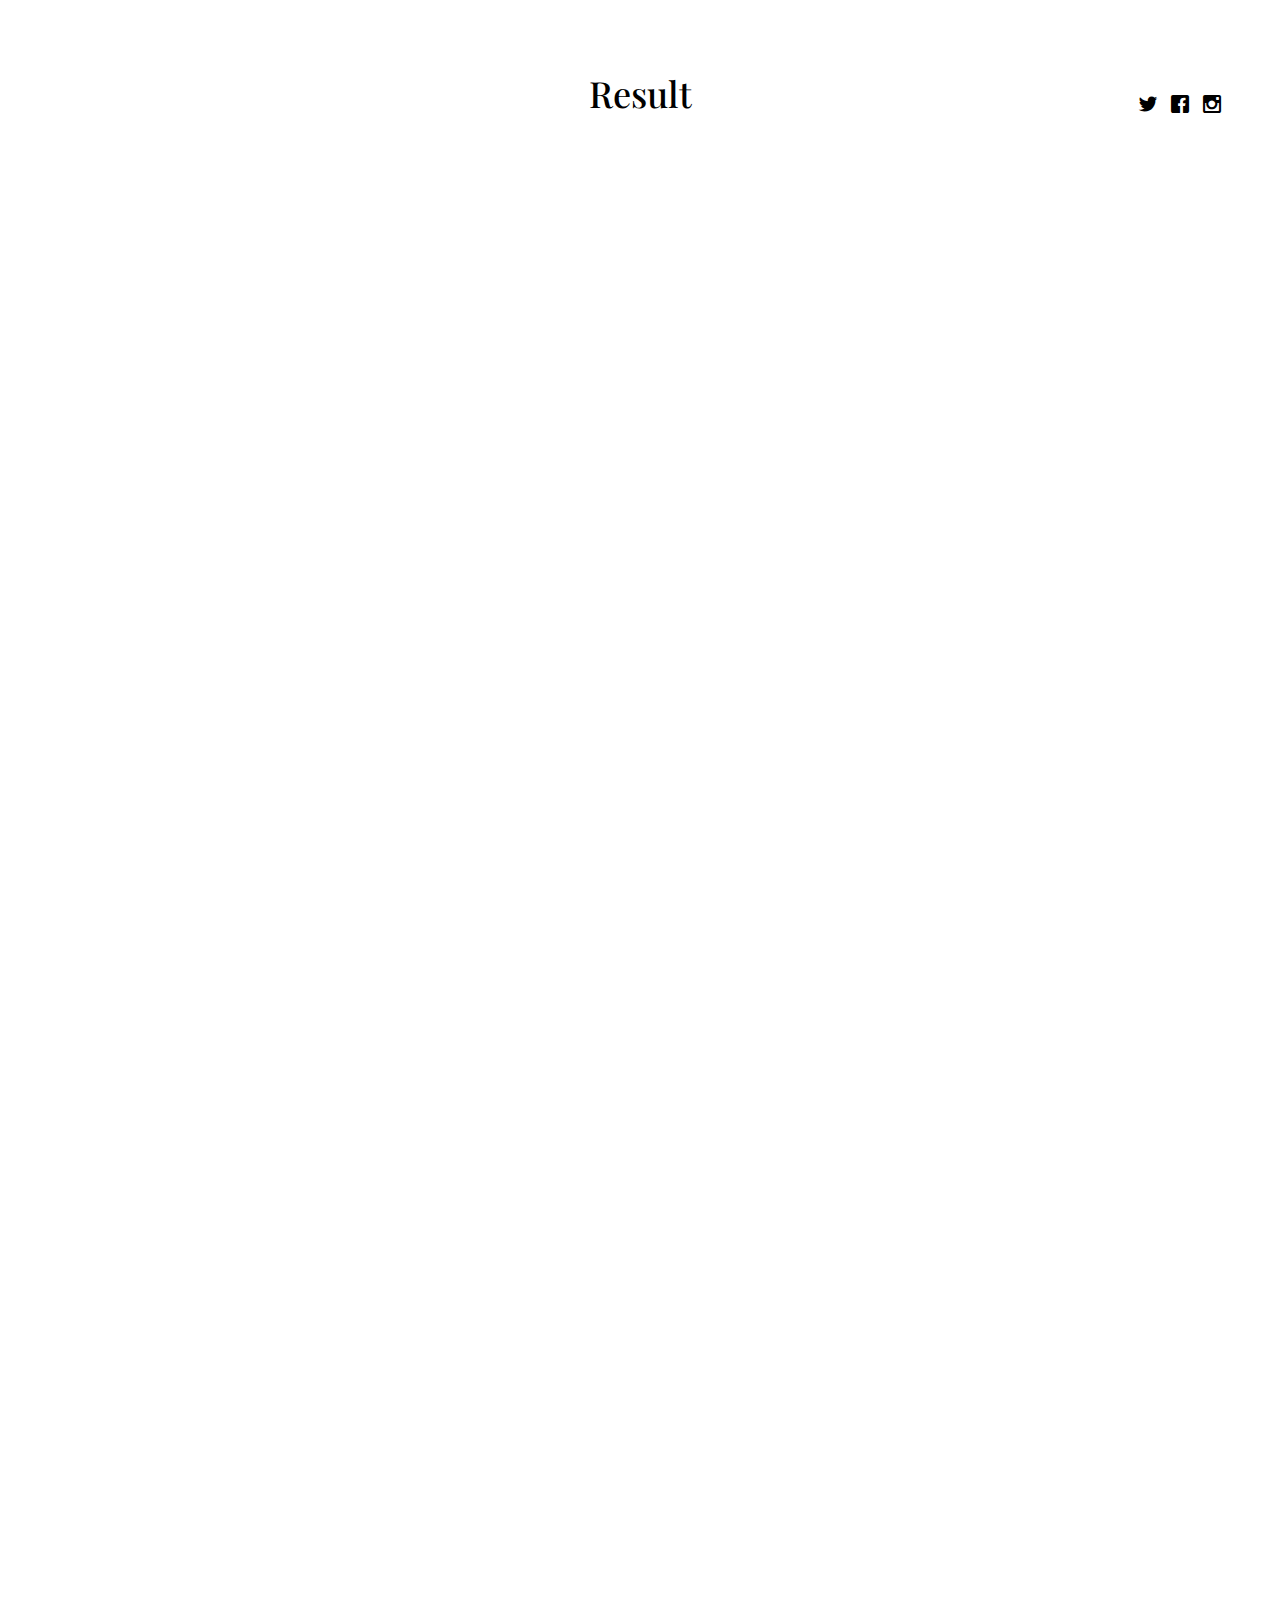
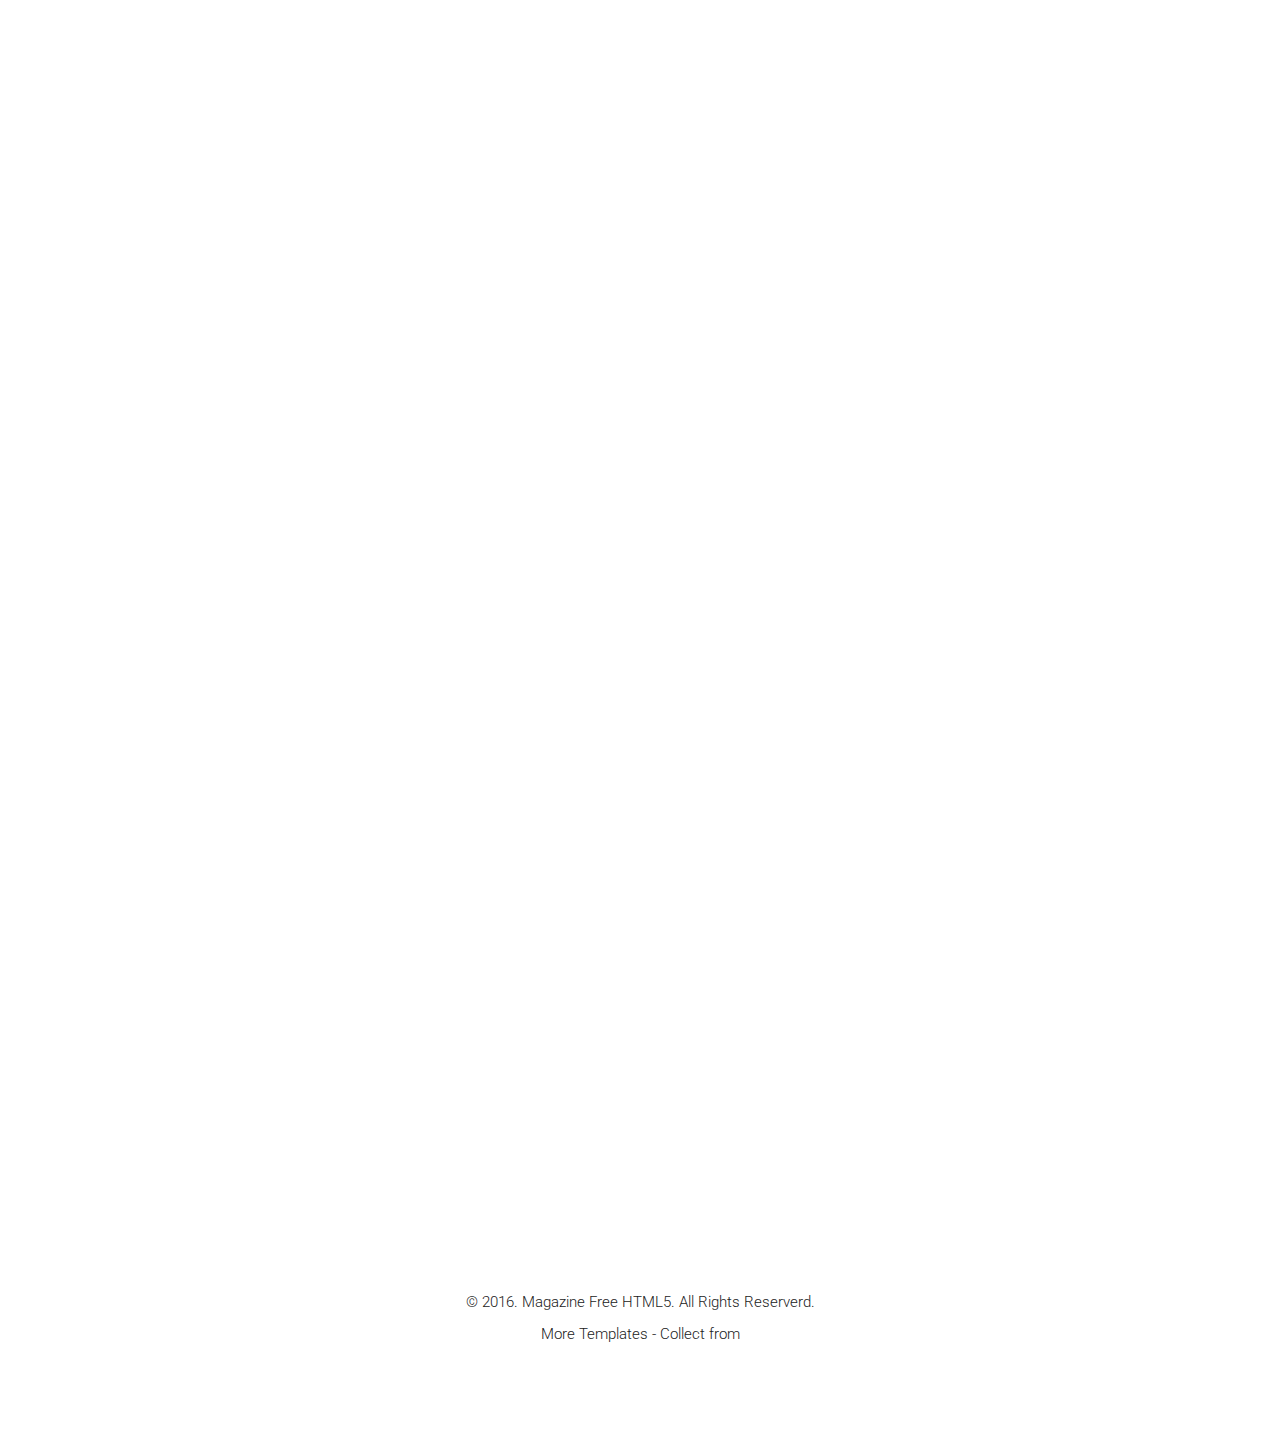
<file: ft5_40_magazine/index.html>
<!DOCTYPE html>
<!--[if lt IE 7]>      <html class="no-js lt-ie9 lt-ie8 lt-ie7"> <![endif]-->
<!--[if IE 7]>         <html class="no-js lt-ie9 lt-ie8"> <![endif]-->
<!--[if IE 8]>         <html class="no-js lt-ie9"> <![endif]-->
<!--[if gt IE 8]><!--> <html class="no-js"> <!--<![endif]-->
	<head>
	<meta charset="utf-8">
	<meta http-equiv="X-UA-Compatible" content="IE=edge">
	<title>Result</title>
	<meta name="viewport" content="width=device-width, initial-scale=1">
	<meta name="description" content="Free HTML5 Template by FREEHTML5" />
	<meta name="keywords" content="free html5, free template, free bootstrap, html5, css3, mobile first, responsive" />
	

  

  	<!-- Facebook and Twitter integration -->
	<meta property="og:title" content=""/>
	<meta property="og:image" content=""/>
	<meta property="og:url" content=""/>
	<meta property="og:site_name" content=""/>
	<meta property="og:description" content=""/>
	<meta name="twitter:title" content="" />
	<meta name="twitter:image" content="" />
	<meta name="twitter:url" content="" />
	<meta name="twitter:card" content="" />

	<!-- Place favicon.ico and apple-touch-icon.png in the root directory -->
	<link rel="shortcut icon" href="favicon.ico">
	<!-- Google Fonts -->
	<link href='http://fonts.googleapis.com/css?family=Playfair+Display:400,700,400italic|Roboto:400,300,700' rel='stylesheet' type='text/css'>
	<!-- Animate -->
	<link rel="stylesheet" href="css/animate.css">
	<!-- Icomoon -->
	<link rel="stylesheet" href="css/icomoon.css">
	<!-- Bootstrap  -->
	<link rel="stylesheet" href="css/bootstrap.css">

	<link rel="stylesheet" href="css/style.css">


	<!-- Modernizr JS -->
	<script src="js/modernizr-2.6.2.min.js"></script>
	<!-- FOR IE9 below -->
	<!--[if lt IE 9]>
	<script src="js/respond.min.js"></script>
	<![endif]-->

	</head>
	<body>

	<!-- END #fh5co-offcanvas -->
	<header id="fh5co-header">
		
		<div class="container-fluid">

			<div class="row">
				
				<ul class="fh5co-social">
					<li><a href="#"><i class="icon-twitter"></i></a></li>
					<li><a href="#"><i class="icon-facebook"></i></a></li>
					<li><a href="#"><i class="icon-instagram"></i></a></li>
				</ul>
				<div class="col-lg-12 col-md-12 text-center">
					<h1 id="fh5co-logo">Result </h1>
				</div>

			</div>
		
		</div>

	</header>
    <div class="copyrights"><a href="http://www.cssmoban.com/" ></a></div>
	<!-- END #fh5co-header -->
	<div class="container-fluid">
		<div class="row fh5co-post-entry">

			<article class="col-lg-3 col-md-3 col-sm-3 col-xs-6 col-xxs-12 animate-box">
				<figure>
					<a href="single.html"><img src="images/pic_1.jpg" alt="Image" class="img-responsive"></a>
				</figure>
				<span class="fh5co-meta"><a href="single.html">Food &amp; Drink</a></span>
				<h2 class="fh5co-article-title"><a href="single.html">导论</a></h2>
			</article>

			<article class="col-lg-3 col-md-3 col-sm-3 col-xs-6 col-xxs-12 animate-box">
				<figure>
					<a href="single.html"><img src="images/pic_2.jpg" alt="Image" class="img-responsive"></a>
				</figure>
				<span class="fh5co-meta"><a href="single.html">Food &amp; Drink</a></span>
				<h2 class="fh5co-article-title"><a href="single.html">Beef Steak at Guatian Restaurant</a></h2>
			</article>

			<div class="clearfix visible-xs-block"></div>
			<article class="col-lg-3 col-md-3 col-sm-3 col-xs-6 col-xxs-12 animate-box">
				<figure>
					<a href="single.html"><img src="images/pic_3.jpg" alt="Image" class="img-responsive"></a>
				</figure>
				<span class="fh5co-meta"><a href="single.html">Travel</a>, <a href="single.html">Style</a></span>
				<h2 class="fh5co-article-title"><a href="single.html">An Overlooking River at the East Cost</a></h2>
			</article>
			<article class="col-lg-3 col-md-3 col-sm-3 col-xs-6 col-xxs-12 animate-box">
				<figure>
					<a href="single.html"><img src="images/pic_4.jpg" alt="Image" class="img-responsive"></a>
				</figure>
				<span class="fh5co-meta"><a href="single.html">Travel</a>, <a href="single.html">Style</a></span>
				<h2 class="fh5co-article-title"><a href="single.html">A Wildlife In The Mountain of India</a></h2>

			</article>
			<div class="clearfix visible-lg-block visible-md-block visible-sm-block visible-xs-block"></div>
			<article class="col-lg-3 col-md-3 col-sm-3 col-xs-6 col-xxs-12 animate-box">
				<figure>
					<a href="single.html"><img src="images/pic_5.jpg" alt="Image" class="img-responsive"></a>
				</figure>
				<span class="fh5co-meta"><a href="single.html">Photography</a></span>
				<h2 class="fh5co-article-title"><a href="single.html">We Took A Photo</a></h2>
			</article>
			<article class="col-lg-3 col-md-3 col-sm-3 col-xs-6 col-xxs-12 animate-box">
				<figure>
					<a href="single.html"><img src="images/pic_6.jpg" alt="Image" class="img-responsive"></a>
				</figure>
				<span class="fh5co-meta"><a href="single.html">Travel</a>, <a href="single.html">Style</a></span>
				<h2 class="fh5co-article-title"><a href="single.html">A Modernize Huge and Beautiful Building</a></h2>
			</article>
			<div class="clearfix visible-xs-block"></div>
			<article class="col-lg-3 col-md-3 col-sm-3 col-xs-6 col-xxs-12 animate-box">
				<figure>
					<a href="single.html"><img src="images/pic_7.jpg" alt="Image" class="img-responsive"></a>
				</figure>
				<span class="fh5co-meta"><a href="single.html">Food &amp; Drinks</a></span>
				<h2 class="fh5co-article-title"><a href="single.html">Enjoying the Native Juice Drink in Brazil</a></h2>
			</article>
			<article class="col-lg-3 col-md-3 col-sm-3 col-xs-6 col-xxs-12 animate-box">
				<figure>
					<a href="single.html"><img src="images/pic_8.jpg" alt="Image" class="img-responsive"></a>
				</figure>
				<span class="fh5co-meta"><a href="single.html">Travel</a>, <a href="single.html">Style</a></span>
				<h2 class="fh5co-article-title"><a href="single.html">Boat Travel in The Vietnam River</a></h2>
			</article>
			<div class="clearfix visible-lg-block visible-md-block visible-sm-block visible-xs-block"></div>



			<article class="col-lg-3 col-md-3 col-sm-3 col-xs-6 col-xxs-12 animate-box">
				<figure>
					<a href="single.html"><img src="images/pic_1.jpg" alt="Image" class="img-responsive"></a>
				</figure>
				<span class="fh5co-meta"><a href="single.html">Food &amp; Drink</a></span>
				<h2 class="fh5co-article-title"><a href="single.html">We Eat and Drink All Night</a></h2>
			</article>
			<article class="col-lg-3 col-md-3 col-sm-3 col-xs-6 col-xxs-12 animate-box">
				<figure>
					<a href="single.html"><img src="images/pic_2.jpg" alt="Image" class="img-responsive"></a>
				</figure>
				<span class="fh5co-meta"><a href="single.html">Food &amp; Drink</a></span>
				<h2 class="fh5co-article-title"><a href="single.html">Beef Steak at Guatian Restaurant</a></h2>
			</article>
			<div class="clearfix visible-xs-block"></div>
			<article class="col-lg-3 col-md-3 col-sm-3 col-xs-6 col-xxs-12 animate-box">
				<figure>
					<a href="single.html"><img src="images/pic_3.jpg" alt="Image" class="img-responsive"></a>
				</figure>
				<span class="fh5co-meta"><a href="single.html">Travel</a>, <a href="single.html">Style</a></span>
				<h2 class="fh5co-article-title"><a href="single.html">An Overlooking River at the East Cost</a></h2>
			</article>
			<article class="col-lg-3 col-md-3 col-sm-3 col-xs-6 col-xxs-12 animate-box">
				<figure>
					<a href="single.html"><img src="images/pic_4.jpg" alt="Image" class="img-responsive"></a>
				</figure>
				<span class="fh5co-meta"><a href="single.html">Travel</a>, <a href="single.html">Style</a></span>
				<h2 class="fh5co-article-title"><a href="single.html">A Wildlife In The Mountain of India</a></h2>
			</article>
			<div class="clearfix visible-lg-block visible-md-block visible-sm-block visible-xs-block"></div>
			<article class="col-lg-3 col-md-3 col-sm-3 col-xs-6 col-xxs-12 animate-box">
				<figure>
					<a href="single.html"><img src="images/pic_5.jpg" alt="Image" class="img-responsive"></a>
				</figure>
				<span class="fh5co-meta"><a href="single.html">Photography</a></span>
				<h2 class="fh5co-article-title"><a href="single.html">We Took A Photo</a></h2>
			</article>
			<article class="col-lg-3 col-md-3 col-sm-3 col-xs-6 col-xxs-12 animate-box">
				<figure>
					<a href="single.html"><img src="images/pic_6.jpg" alt="Image" class="img-responsive"></a>
				</figure>
				<span class="fh5co-meta"><a href="single.html">Travel</a>, <a href="single.html">Style</a></span>
				<h2 class="fh5co-article-title"><a href="single.html">A Modernize Huge and Beautiful Building</a></h2>
			</article>
			<div class="clearfix visible-xs-block"></div>
			<article class="col-lg-3 col-md-3 col-sm-3 col-xs-6 col-xxs-12 animate-box">
				<figure>
					<a href="single.html"><img src="images/pic_7.jpg" alt="Image" class="img-responsive"></a>
				</figure>
				<span class="fh5co-meta"><a href="single.html">Food &amp; Drinks</a></span>
				<h2 class="fh5co-article-title"><a href="single.html">Enjoying the Native Juice Drink in Brazil</a></h2>
			</article>
			<article class="col-lg-3 col-md-3 col-sm-3 col-xs-6 col-xxs-12 animate-box">
				<figure>
					<a href="single.html"><img src="images/pic_8.jpg" alt="Image" class="img-responsive"></a>
				</figure>
				<span class="fh5co-meta"><a href="single.html">Travel</a>, <a href="single.html">Style</a></span>
				<h2 class="fh5co-article-title"><a href="single.html">Boat Travel in The Vietnam River</a></h2>
			</article>
			<div class="clearfix visible-xs-block"></div>
		</div>
	</div>

	<footer id="fh5co-footer">
		<p><small>&copy; 2016. Magazine Free HTML5. All Rights Reserverd. <br> More Templates <a href="http://www.cssmoban.com/" target="_blank" title="模板之家"></a> - Collect from <a href="http://www.cssmoban.com/" title="网页模板" target="_blank"></a></small></p>
	</footer>


	
	<!-- jQuery -->
	<script src="js/jquery.min.js"></script>
	<!-- jQuery Easing -->
	<script src="js/jquery.easing.1.3.js"></script>
	<!-- Bootstrap -->
	<script src="js/bootstrap.min.js"></script>
	<!-- Waypoints -->
	<script src="js/jquery.waypoints.min.js"></script>
	<!-- Main JS -->
	<script src="js/main.js"></script>

	</body>
</html>
</file>
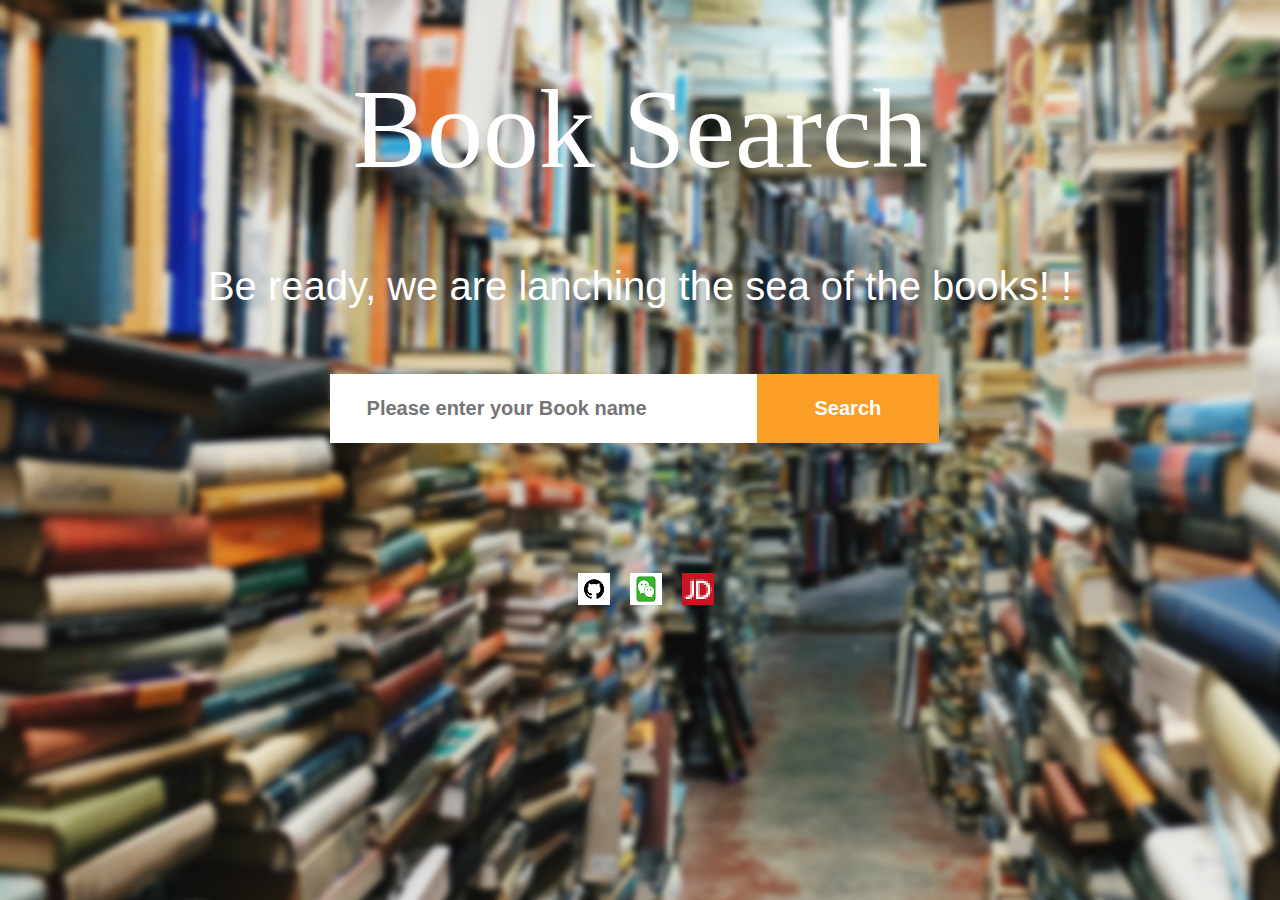
<file: ftmp8_41_rs/index.html>
<!DOCTYPE html PUBLIC "-//W3C//DTD XHTML 1.1//EN" "http://www.w3.org/TR/xhtml11/DTD/xhtml11.dtd">
<html>
	<head><meta http-equiv="Content-Type" content="text/html; charset=UTF-8">
    <title>Mail</title>
		<meta name="viewport" content="width=device-width, initial-scale=1.0">
		<link rel="stylesheet" type="text/css" href="css/style.css">
		
	</head>
	<body>
		<div class="wrap">
			<div class="content">
				<div class="logo">
					<a href="index.html"><h1>Book Search</h1></a>
				</div>
				<p>Be ready, we are lanching the sea of the books! &#33;</p>
				<div class="form">
					<form id="contact-form" action="#" method="post">
						<input placeholder="Please enter your Book name" type="email" tabindex="2" required>
						<input type="submit"s name="ubmit" id="contact-submit" value="Search">
					</form>

				</div>
				<div class="footer">
				<div class="social-icons">
					   <a href="https://github.com/yyong119/EE208-Teamproject"><span class="simptip-position-bottom simptip-movable" data-tooltip="Github"><img src="img/github.gif"></span></a>
				       <a href="#"> <span class="simptip-position-bottom simptip-movable" data-tooltip="Weixin"><img src="img/weixin.png"></span></a>
				       <a href="#">  <span class="simptip-position-bottom simptip-movable" data-tooltip="JD"><img src="img/jd.png"></span></a>
					<div class="clear"> </div>
				</div>
				</div>
			</div>
		</div>

</body>
</html>
</file>
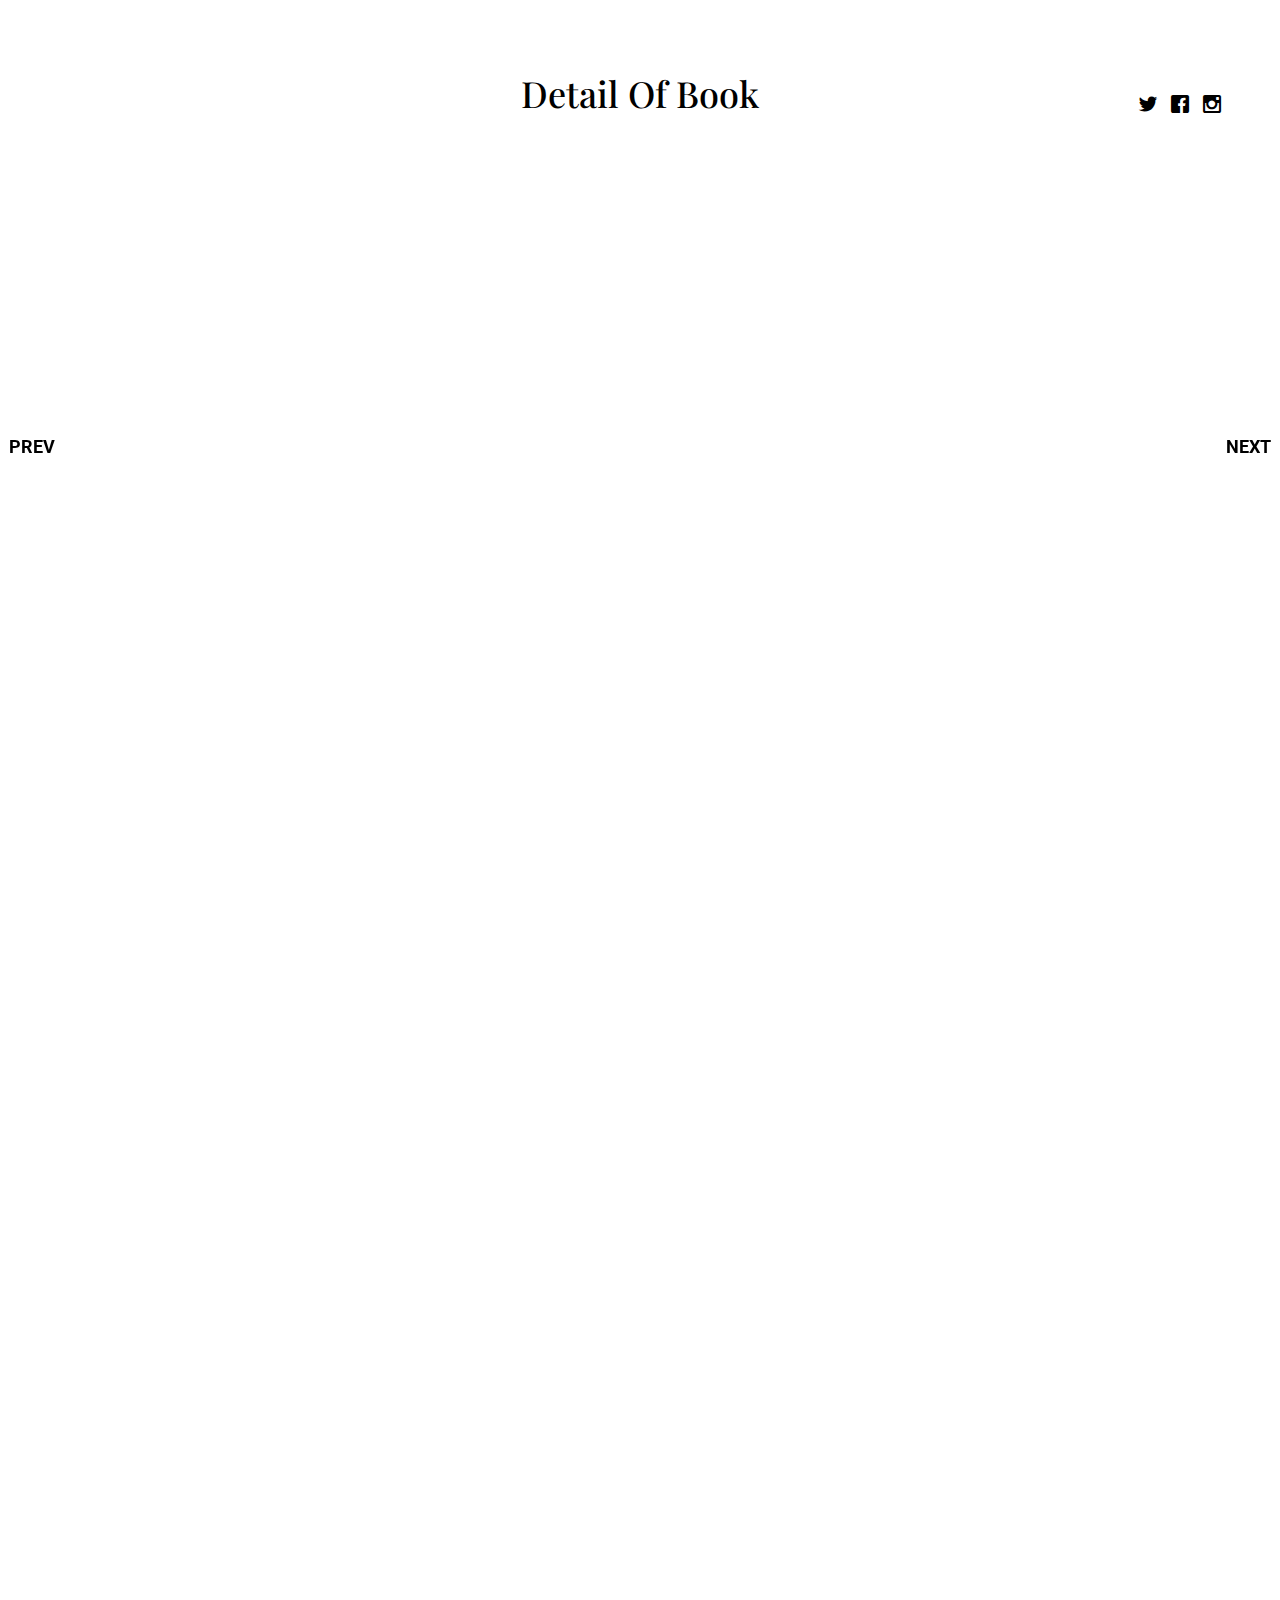
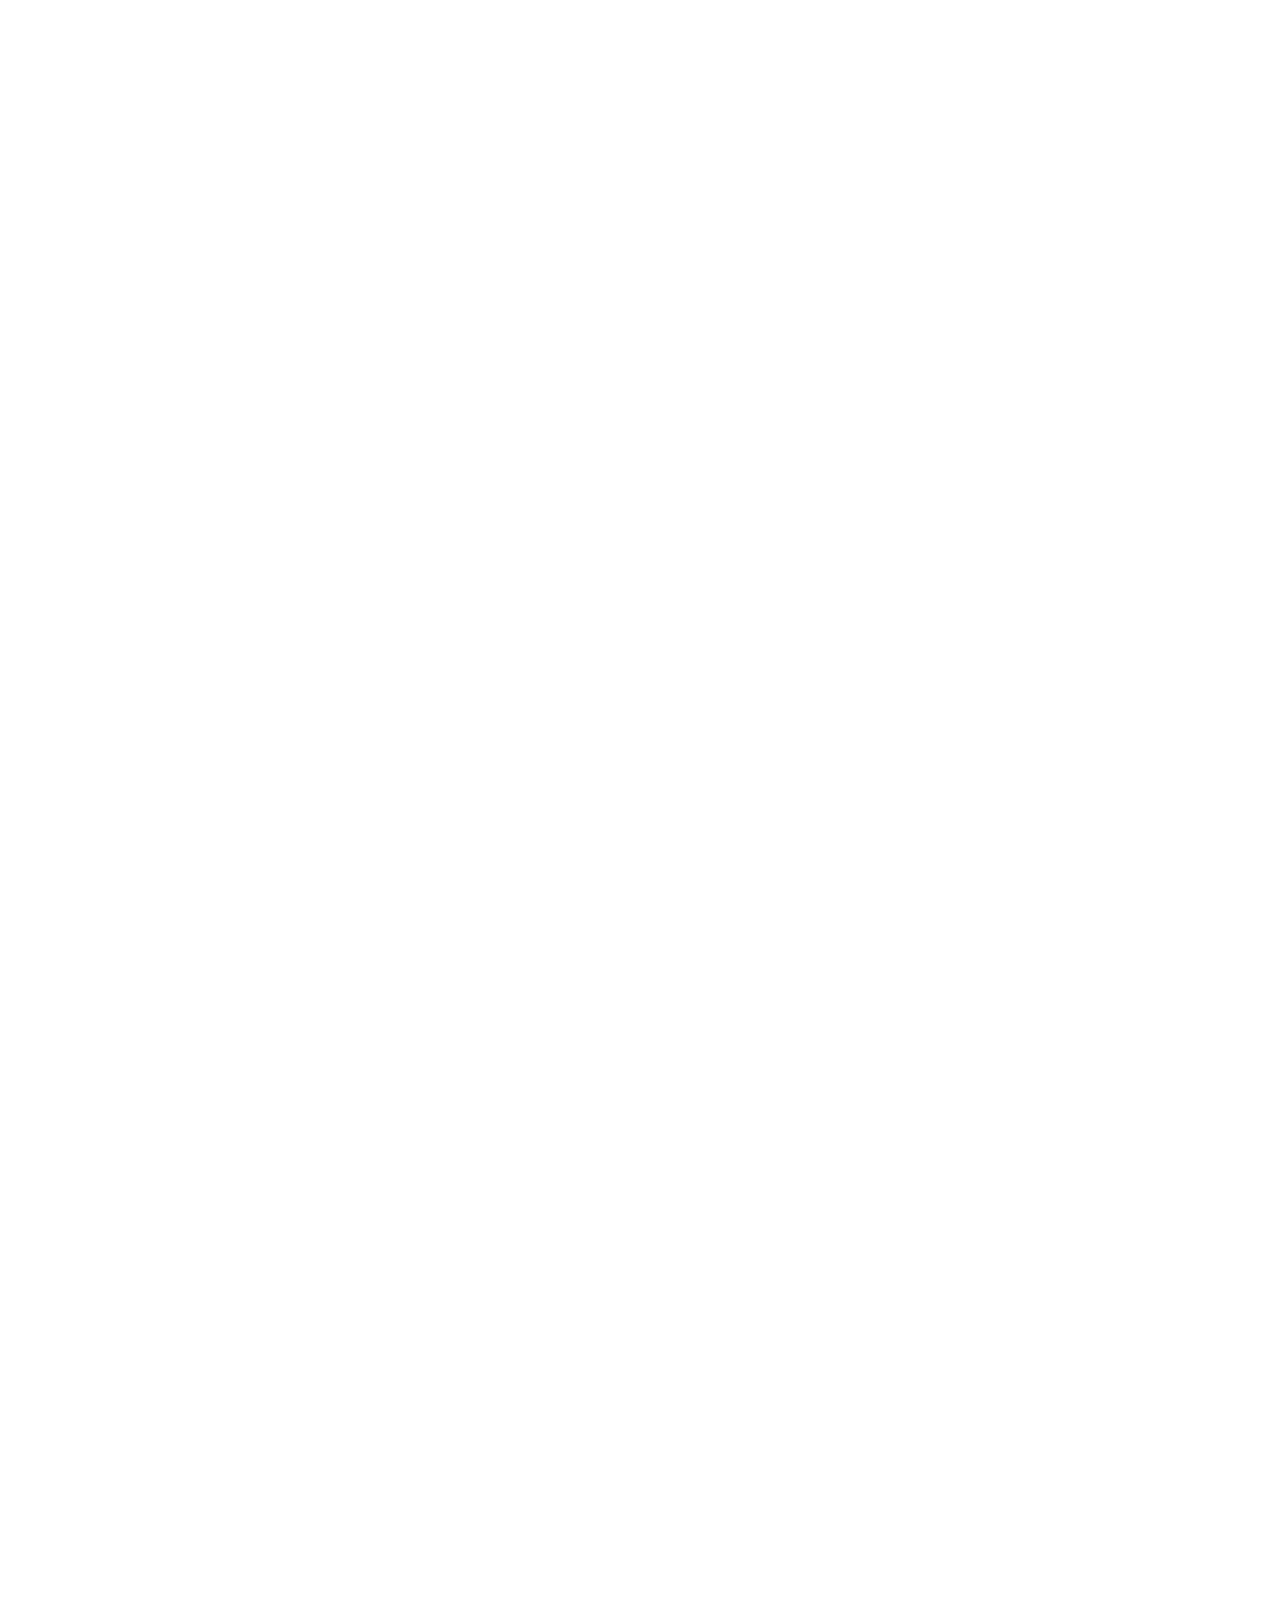
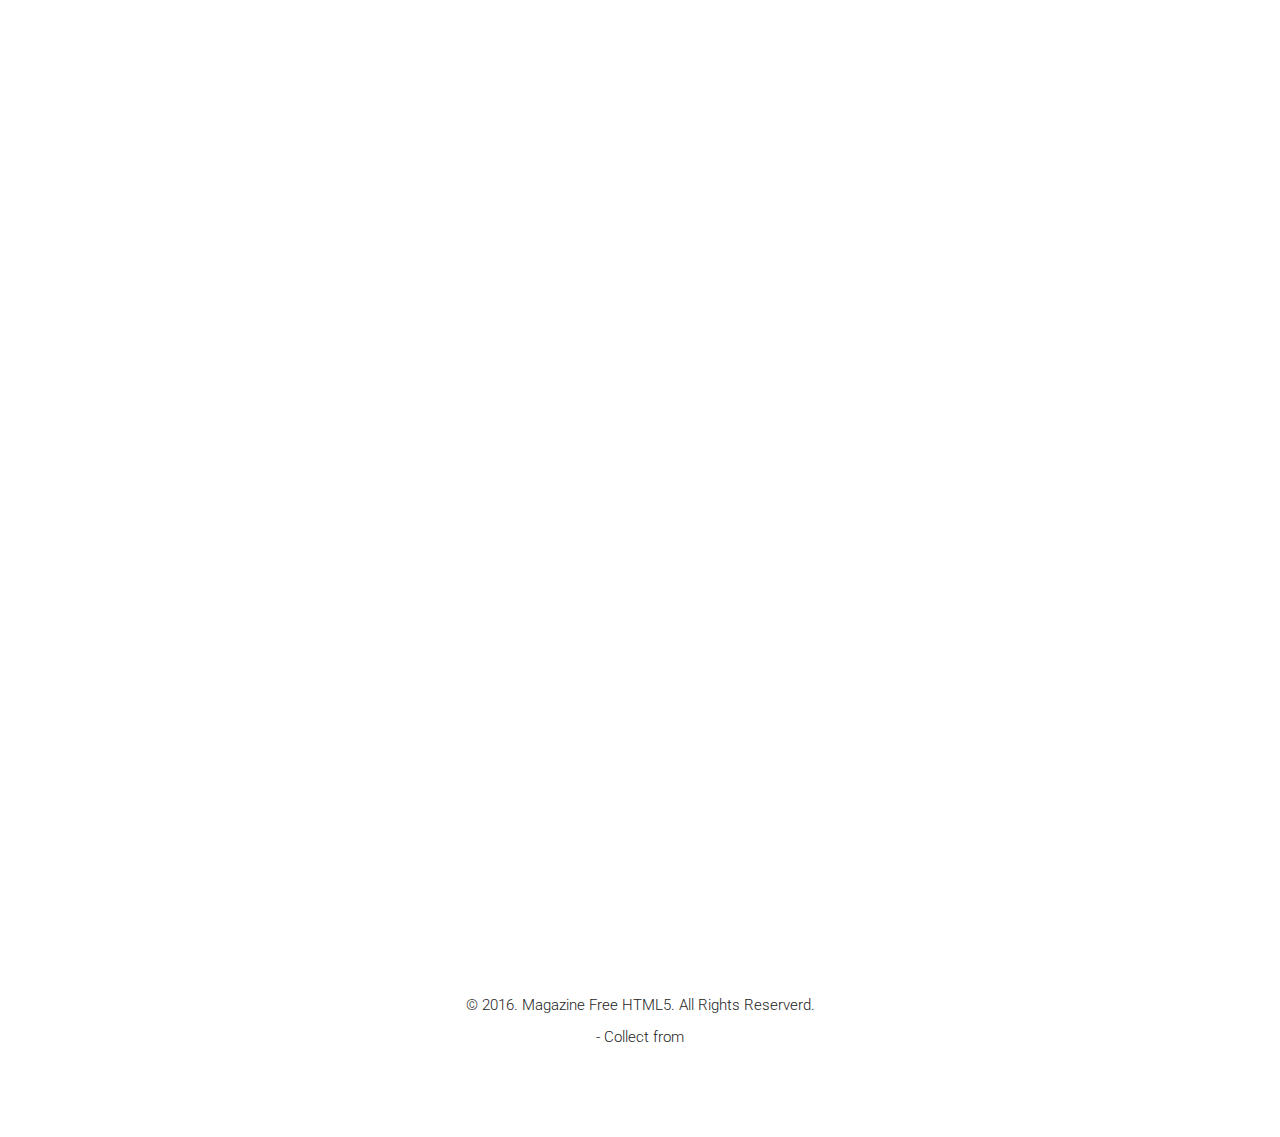
<file: ft5_40_magazine/single.html>
<!DOCTYPE html>
<!--[if lt IE 7]>      <html class="no-js lt-ie9 lt-ie8 lt-ie7"> <![endif]-->
<!--[if IE 7]>         <html class="no-js lt-ie9 lt-ie8"> <![endif]-->
<!--[if IE 8]>         <html class="no-js lt-ie9"> <![endif]-->
<!--[if gt IE 8]><!--> <html class="no-js"> <!--<![endif]-->
	<head>
	<meta charset="utf-8">
	<meta http-equiv="X-UA-Compatible" content="IE=edge">
	<title>detail</title>
	<meta name="viewport" content="width=device-width, initial-scale=1">
	<meta name="description" content="Free HTML5 Template by FREEHTML5" />
	<meta name="keywords" content="free html5, free template, free bootstrap, html5, css3, mobile first, responsive" />
	

  

  	<!-- Facebook and Twitter integration -->
	<meta property="og:title" content=""/>
	<meta property="og:image" content=""/>
	<meta property="og:url" content=""/>
	<meta property="og:site_name" content=""/>
	<meta property="og:description" content=""/>
	<meta name="twitter:title" content="" />
	<meta name="twitter:image" content="" />
	<meta name="twitter:url" content="" />
	<meta name="twitter:card" content="" />

	<!-- Place favicon.ico and apple-touch-icon.png in the root directory -->
	<link rel="shortcut icon" href="favicon.ico">
	<!-- Google Fonts -->
	<link href='http://fonts.googleapis.com/css?family=Playfair+Display:400,700,400italic|Roboto:400,300,700' rel='stylesheet' type='text/css'>
	<!-- Animate -->
	<link rel="stylesheet" href="css/animate.css">
	<!-- Icomoon -->
	<link rel="stylesheet" href="css/icomoon.css">
	<!-- Bootstrap  -->
	<link rel="stylesheet" href="css/bootstrap.css">

	<link rel="stylesheet" href="css/style.css">


	<!-- Modernizr JS -->
	<script src="js/modernizr-2.6.2.min.js"></script>
	<!-- FOR IE9 below -->
	<!--[if lt IE 9]>
	<script src="js/respond.min.js"></script>
	<![endif]-->

	</head>
	<body>


	<!-- END #fh5co-offcanvas -->
	<header id="fh5co-header">
		
		<div class="container-fluid">

			<div class="row">

				<ul class="fh5co-social">
					<li><a href="#"><i class="icon-twitter"></i></a></li>
					<li><a href="#"><i class="icon-facebook"></i></a></li>
					<li><a href="#"><i class="icon-instagram"></i></a></li>
				</ul>
				<div class="col-lg-12 col-md-12 text-center">
					<h1 id="fh5co-logo">Detail Of Book</h1>
				</div>

			</div>
		
		</div>

	</header>
	<a href="#" class="fh5co-post-prev"><span><i class="icon-chevron-left"></i> Prev</span></a>
	<a href="#" class="fh5co-post-next"><span>Next <i class="icon-chevron-right"></i></span></a>
	<!-- END #fh5co-header -->
	<div class="container-fluid">
		<div class="row fh5co-post-entry single-entry">
			<article class="col-lg-8 col-lg-offset-2 col-md-8 col-md-offset-2 col-sm-8 col-sm-offset-2 col-xs-12 col-xs-offset-0">
				<figure class="animate-box">
					<img src="images/single_1.jpg" alt="Image" class="img-responsive">
				</figure>
				<span class="fh5co-meta animate-box"><a href="single.html">Travel</a></span>
				<h2 class="fh5co-article-title animate-box">Book name</h2>
				
				<div class="col-lg-12 col-lg-offset-0 col-md-12 col-md-offset-0 col-sm-12 col-sm-offset-0 col-xs-12 col-xs-offset-0 text-left content-article">
					<div class="row">
						<div class="col-lg-8 cp-r animate-box">
							<p>Introduction..........................................................................................................................................</p>
						</div>

					</div>

					<div class="row rp-b">
						<div class="col-md-12 animate-box">
							<blockquote>
							</blockquote>
						</div>
					</div>

					<div class="row rp-b">
						<div class="col-lg-6 col-md-12 animate-box">
							<figure>
								<img src="images/pic_1.jpg" alt="Free HTML5 Bootstrap Template by FREEHTML5.co" class="img-responsive">
								<figcaption>This is a sweet image caption. Far far away, behind the word mountains, far from the countries Vokalia and Consonantia</figcaption>
							</figure>
						</div>
						<div class="col-lg-6 col-md-12 cp-l animate-box">
							<p>Even the all-powerful Pointing has no control about the blind texts it is an almost unorthographic life One day however a small line of blind text by the name of Lorem Ipsum decided to leave for the far World of Grammar. The Big Oxmox advised her not to do so, because there were thousands of bad Commas, wild Question Marks and devious Semikoli, but the Little Blind Text didn’t listen. </p>

							<p>She packed her seven versalia, put her initial into the belt and made herself on the way. When she reached the first hills of the Italic Mountains, she had a last view back on the skyline of her hometown Bookmarksgrove, the headline of Alphabet Village and the subline of her own road, the Line Lane. Pityful a rethoric question ran over her cheek, then she continued her way.</p>

							<p>Far far away, behind the word mountains, far from the countries Vokalia and Consonantia, there live the blind texts. Separated they live in Bookmarksgrove right at the coast of the Semantics, a large language ocean. A small river named Duden flows by their place and supplies it with the necessary regelialia. It is a paradisematic country, in which roasted parts of sentences fly into your mouth.</p>
						</div>
					</div>

					<div class="row rp-b">
						<div class="col-lg-6 col-lg-push-6 col-md-12 col-md-push-0 animate-box">
							<figure>
								<img src="images/pic_4.jpg" alt="Free HTML5 Bootstrap Template by FREEHTML5.co" class="img-responsive">
								<figcaption>This is a sweet image caption. Far far away, behind the word mountains, far from the countries Vokalia and Consonantia</figcaption>
							</figure>
						</div>
						<div class="col-lg-6 col-lg-pull-6 col-md-12 col-md-pull-0 cp-r animate-box">
							<p>Even the all-powerful Pointing has no control about the blind texts it is an almost unorthographic life One day however a small line of blind text by the name of Lorem Ipsum decided to leave for the far World of Grammar. The Big Oxmox advised her not to do so, because there were thousands of bad Commas, wild Question Marks and devious Semikoli, but the Little Blind Text didn’t listen. </p>

							<p>She packed her seven versalia, put her initial into the belt and made herself on the way. When she reached the first hills of the Italic Mountains, she had a last view back on the skyline of her hometown Bookmarksgrove, the headline of Alphabet Village and the subline of her own road, the Line Lane. Pityful a rethoric question ran over her cheek, then she continued her way.</p>

							<p>Far far away, behind the word mountains, far from the countries Vokalia and Consonantia, there live the blind texts. Separated they live in Bookmarksgrove right at the coast of the Semantics, a large <a href="#">language</a> ocean. A small river named Duden flows by their place and supplies it with the necessary regelialia. It is a paradisematic country, in which roasted parts of sentences fly into your mouth.</p>
						</div>
					</div>

					<div class="row">
						<div class="col-md-12 animate-box">
							<h2>You may like this:</h2>
						</div>
						<div class="col-md-4 animate-box">
							<figure>
								<img src="images/pic_5.jpg" alt="Free HTML5 Bootstrap Template by FREEHTML5.co" class="img-responsive">
								<figcaption>This is a sweet image caption. Far far away, behind the word mountains, far from the countries Vokalia and Consonantia</figcaption>
							</figure>
						</div>
						<div class="col-md-4 animate-box">
							<figure>
								<img src="images/pic_6.jpg" alt="Free HTML5 Bootstrap Template by FREEHTML5.co" class="img-responsive">
								<figcaption>This is a sweet image caption. Far far away, behind the word mountains, far from the countries Vokalia and Consonantia</figcaption>
							</figure>
						</div>
						<div class="col-md-4 animate-box">
							<figure>
								<img src="images/pic_7.jpg" alt="Free HTML5 Bootstrap Template by FREEHTML5.co" class="img-responsive">
								<figcaption>This is a sweet image caption. Far far away, behind the word mountains, far from the countries Vokalia and Consonantia</figcaption>
							</figure>
						</div>
					</div>
					
					
				</div>
			</article>
		</div>
	</div>

	<footer id="fh5co-footer">
		<p><small>&copy; 2016. Magazine Free HTML5. All Rights Reserverd. <br>  <a href="http://www.cssmoban.com/" target="_blank" title="模板之家"></a> - Collect from <a href="http://www.cssmoban.com/" title="网页模板" target="_blank"></a></small></p>
	</footer>
	
	<!-- jQuery -->
	<script src="js/jquery.min.js"></script>
	<!-- jQuery Easing -->
	<script src="js/jquery.easing.1.3.js"></script>
	<!-- Bootstrap -->
	<script src="js/bootstrap.min.js"></script>
	<!-- Waypoints -->
	<script src="js/jquery.waypoints.min.js"></script>
	<!-- Main JS -->
	<script src="js/main.js"></script>

	</body>
</html>
</file>
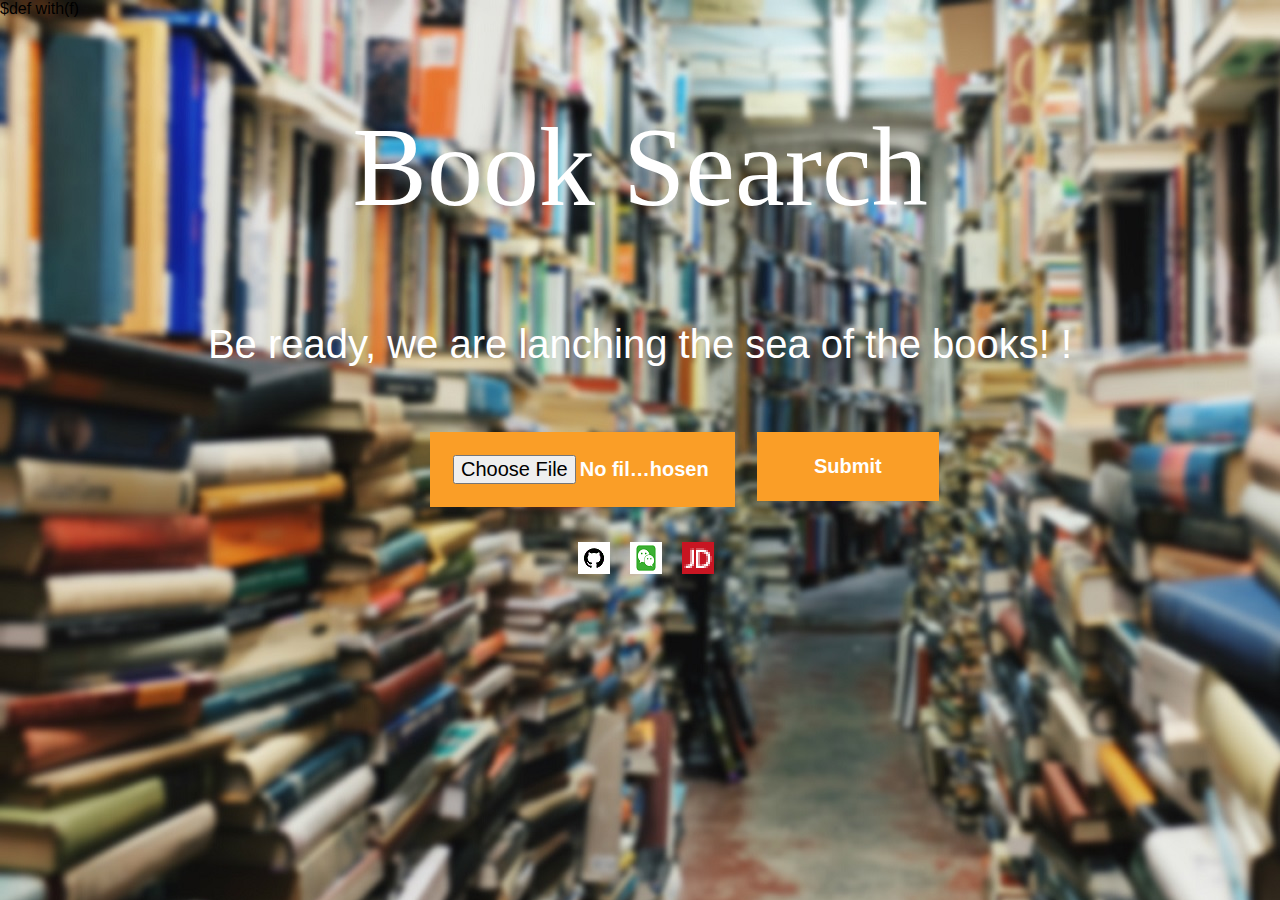
<file: templates/img.html>
$def with(f)
	<html>
		<head>
		<meta http-equiv="Content-Type" content="text/html; charset=UTF-8">
		<title>Img Search</title>
		<meta name="viewport" content="width=device-width, initial-scale=1.0">

		<style type='text/css'>
/* reset */
html,body,div,span,applet,object,iframe,h1,h2,h3,h4,h5,h6,p,blockquote,pre,a,abbr,acronym,address,big,cite,code,del,dfn,em,img,ins,kbd,q,s,samp,small,strike,strong,sub,sup,tt,var,b,u,i,dl,dt,dd,ol,nav ul,nav li,fieldset,form,label,legend,table,caption,tbody,tfoot,thead,tr,th,td,article,aside,canvas,details,embed,figure,figcaption,footer,header,hgroup,menu,nav,output,ruby,section,summary,time,mark,audio,video{margin:0;padding:0;border:0;font-size:100%;font:inherit;vertical-align:baseline;}
article, aside, details, figcaption, figure,footer, header, hgroup, menu, nav, section {display: block;}
ol,ul{list-style:none;margin:0px;padding:0px;}
blockquote,q{quotes:none;}
blockquote:before,blockquote:after,q:before,q:after{content:'';content:none;}
table{border-collapse:collapse;border-spacing:0;}
/* start editing from here */
a{text-decoration:none;}
.txt-rt{text-align:right;}/* text align right */
.txt-lt{text-align:left;}/* text align left */
.txt-center{text-align:center;}/* text align center */
.float-rt{float:right;}/* float right */
.float-lt{float:left;}/* float left */
.clear{clear:both;}/* clear float */
.pos-relative{position:relative;}/* Position Relative */
.pos-absolute{position:absolute;}/* Position Absolute */
.vertical-base{	vertical-align:baseline;}/* vertical align baseline */
.vertical-top{	vertical-align:top;}/* vertical align top */
nav.vertical ul li{	display:block;}/* vertical menu */
nav.horizontal ul li{	display: inline-block;}/* horizontal menu */
img{width:100%;}
/*end reset*/
body {
 background: url(/static/img1/bg.jpg) no-repeat;
	font-family: 'Microsoft yahei', sans-serif;
}
.wrap
{
	width:70%;
	margin: 0 auto;
}
.content
{
	padding-top: 65px ;
	
	text-align: center;
}
.logo
{
	text-align: center;
	padding: 20 0px;
	display: block;
}
.logo a
{
	display: inline-block;
}
.logo a h1
{
font-family: 'Mr Dafoe', cursive;
font-size:7em;
color: #FFF;


}
.content p
{
	color: #fff;
	font-size: 40px;
	padding-top: 70px;
	font-family: 'Microsoft yahei', sans-serif;
}
/*---start-form----*/

.form{
	width: 60%;
margin: 65px 20px 20px 223px;
position: relative;
}
.form form {
background: #FFF;

}
.notified form{
	text-align:center;
	border: 1px solid #323733;
	background: #323733;
	border-radius: 6px;
}
.form input[type="name"]{
	width: 88%;
	padding:23px;
	color:#d9d9d9;
	font-size:20px;
	 outline:none;
	 border: none;
	 background:#fff;
	margin: 0px;
		font-family: 'Microsoft yahei', sans-serif;
		font-weight: 600;
		-webkit-appearance: none;
}
.form input[type="name"]:focus
{
color: #474747;
outline: none;
	font-family: 'Microsoft yahei', sans-serif;
}
.form input[type="submit"]{
	background:#fa9e27;
	padding: 23px ;
	border:none;
	color:#ffffff;
	outline:none;
	cursor:pointer;
	margin: 0px;
	width:30%;
	font-size:20px;
		font-family: 'Microsoft yahei', sans-serif;
	font-weight: 600;
	-webkit-transition: all 0.3s;
-moz-transition: all 0.3s;
transition: all 0.3s;
-webkit-appearance: none;
position: absolute;
right: 0;
border-radius: 0;
}
.form input[type="file"]{
	background:#fa9e27;
	padding: 23px ;
	border:none;
	color:#ffffff;
	outline:none;
	cursor:pointer;
	margin: 0px;
	width:50%;
	font-size:20px;
		font-family: 'Microsoft yahei', sans-serif;
	font-weight: 600;
	-webkit-transition: all 0.3s;
-moz-transition: all 0.3s;
transition: all 0.3s;
-webkit-appearance: none;
position: absolute;
left: 100;
border-radius: 0;
}
.form input[type="button"]:hover
{
	
	background: #BB7419;
}
/*----end-form-----*/
/*-----social-icons-----*/
.footer {
padding-top: 30px;
}
.social-icons
{
	margin: 0% 42%;
	padding-top: 70px;
	width: 20%;
}
.social-icons a{
		padding: 10px;
	float:left;
}
.social-icons a img{
	width:100%;
	
}
/*--------social simptip--------*/
[data-tooltip] {
position: relative;
display: inline-block;
}
[data-tooltip].simptip-position-bottom:before {
border-bottom-color: #000;
}
[data-tooltip].simptip-position-bottom:after {
background-color: #000;
color: #fff;
}
[data-tooltip]:before {
content: '';
position: absolute;
border-width: 6px;
border-style: solid;
border-color: rgba(0, 0, 0, 0);
}
[data-tooltip]:before, [data-tooltip]:after {
position: absolute;
visibility: hidden;
opacity: 0;
z-index: 999999;
}
[data-tooltip]:after {
height: 22px;
padding: 11px 11px 0;
font-size: 13px;
line-height: 11px;
content: attr(data-tooltip);
white-space: nowrap;
}
[data-tooltip]:hover, [data-tooltip]:focus {
background-color: rgba(0, 0, 0, 0);
}
[data-tooltip]:hover:before, [data-tooltip]:hover:after, [data-tooltip]:focus:before, [data-tooltip]:focus:after {
visibility: visible;
opacity: 1;
}
.simptip-position-bottom.simptip-movable:before {
margin-top: -15px;
}
.simptip-position-bottom.simptip-movable:after {
margin-top: -3px;
}
.simptip-position-bottom:before, .simptip-position-bottom:after, .simptip-position-top:before, .simptip-position-top:after {
left: 32%;
}
.simptip-position-bottom:before, .simptip-position-bottom:after {
top: 110%;
}
.simptip-position-bottom:after, .simptip-position-top:after {
margin-left: -18px;
}
.simptip-position-right.simptip-movable:before, .simptip-position-right.simptip-movable:after, .simptip-position-left.simptip-movable:before, .simptip-position-left.simptip-movable:after, .simptip-position-top.simptip-movable:before, .simptip-position-top.simptip-movable:after, .simptip-position-bottom.simptip-movable:before, .simptip-position-bottom.simptip-movable:after {
-webkit-transition: all .1s linear;
-moz-transition: all .1s linear;
-o-transition: all .1s linear;
-ms-transition: all .1s linear;
transition: all .1s linear;
}
.simptip-position-bottom.simptip-movable:hover:before, .simptip-position-bottom.simptip-movable:hover:after {
-webkit-transform: translateY(10px);
-moz-transform: translateY(10px);
-ms-transform: translateY(10px);
-o-transform: translateY(10px);
transform: translateY(10px);
}
/*------------end social simptip----------------*/
.footer p {
color: #fff;
font-size: 0.85em;
line-height: 1.8em;
padding: 20px;
font-family: 'Microsoft yahei', sans-serif;
}
.footer p a {
color: #fa9e27;
-webkit-transition: all 0.3s ease-out;
-moz-transition: all 0.3s ease-out;
-ms-transition: all 0.3s ease-out;
-o-transition: all 0.3s ease-out;
transition: all 0.3s ease-out;

}
.footer p a:hover {
	color:#fff;
-
}
.footer p span{
	color: #fa9e27;
}
/*-------------response-----------------*/
@media only screen and (max-width: 1440px) and (min-width: 1366px)
{
.form {
margin: 65px 20px 20px 194px;
}
}
@media only screen and (max-width: 1366px) and (min-width: 1280px)
{
.form {
width: 64%;
margin: 65px 20px 20px 165px;
}
}
@media only screen and (max-width: 1280px) and (min-width: 1024px)
{
	.form {
width: 68%;
margin: 65px 20px 20px 138px;
}
}
@media only screen and (max-width: 1024px) and (min-width: 768px)
{
	.form {
width: 86%;
margin: 65px 20px 20px 45px;
}
.social-icons {
width: 24%;
}
}
@media only screen and (max-width:768px) and (min-width: 640px)
{
.form {
width: 91%;
margin: 65px 20px 20px 17px;
}
.form input[type="text"] {
width: 69%;
}
.form input[type="button"] {
width: 30%;
}
.social-icons {
margin: 0% 35%;
width: 31%;
}
}
@media only screen and (max-width:640px) and (min-width: 480px)
{
.form {
width: 93%;
margin: 65px 20px 20px 17px;
}
.form input[type="text"] {
width: 64%;
}
.form input[type="button"] {
width:35%;

}
.social-icons {
margin: 0% 30%;
width: 38%;

}
}
@media only screen and (max-width:480px) and (min-width: 320px)
{

.form {
width: 93%;
margin: 65px 20px 20px 10px;
}
.form input[type="text"] {

width: 60%;
font-size:16px;
padding: 20px;
}
.form input[type="button"] {

width:38.6%;
font-size:16px;
padding: 20px;
}
.social-icons {
margin: 0% 28%;
width: 50%;

}
.content {
padding-top: 40px;
}
.content p {
padding-top: 40px;
}
.footer {
padding-top: 20px;
}
.footer p 
{
	padding: 20px;
}
}


		</style>



		</head>

		<body>
			<div class="wrap">
				<div class="content">
					<div class="logo">
						<a href="index.html"><h1>Book Search</h1></a>
					</div>
					<p>Be ready, we are lanching the sea of the books! &#33;</p>
					<div class="form">
						<form id="contact-form" action="/res" method="POST" enctype="multipart/form-data">
							<input type="file" name="myfile" id="contact-submit" >
							<input type='submit' name="upload" id="contact-submit" >
						</form>
					</div>
					<div class="footer">
					<div class="social-icons">
							<a href="https://github.com/yyong119/EE208-Teamproject"><span class="simptip-position-bottom simptip-movable" data-tooltip="Github"><img src="/static/img1/github.gif"></span></a>
							<a href="#"> <span class="simptip-position-bottom simptip-movable" data-tooltip="Weixin"><img src="/static/img1/weixin.png"></span></a>
							<a href="#">  <span class="simptip-position-bottom simptip-movable" data-tooltip="JD"><img src="/static/img1/jd.png"></span></a>
						<div class="clear"> </div>
					</div>
					</div>
				</div>
			</div>
	</body>
	</html>
</file>
<file: ft5_40_magazine/css/icomoon.css>
@font-face {
    font-family: 'icomoon';
    src:    url('../fonts/icomoon/icomoon.eot?85cwyn');
    src:    url('../fonts/icomoon/icomoon.eot?85cwyn#iefix') format('embedded-opentype'),
        url('../fonts/icomoon/icomoon.ttf?85cwyn') format('truetype'),
        url('../fonts/icomoon/icomoon.woff?85cwyn') format('woff'),
        url('../fonts/icomoon/icomoon.svg?85cwyn#icomoon') format('svg');
    font-weight: normal;
    font-style: normal;
}

[class^="icon-"], [class*=" icon-"] {
    /* use !important to prevent issues with browser extensions that change fonts */
    font-family: 'icomoon' !important;
    speak: none;
    font-style: normal;
    font-weight: normal;
    font-variant: normal;
    text-transform: none;
    line-height: 1;

    /* Better Font Rendering =========== */
    -webkit-font-smoothing: antialiased;
    -moz-osx-font-smoothing: grayscale;
}

.icon-add-to-list:before {
    content: "\e900";
}
.icon-classic-computer:before {
    content: "\e901";
}
.icon-controller-fast-backward:before {
    content: "\e902";
}
.icon-creative-commons-attribution:before {
    content: "\e903";
}
.icon-creative-commons-noderivs:before {
    content: "\e904";
}
.icon-creative-commons-noncommercial-eu:before {
    content: "\e905";
}
.icon-creative-commons-noncommercial-us:before {
    content: "\e906";
}
.icon-creative-commons-public-domain:before {
    content: "\e907";
}
.icon-creative-commons-remix:before {
    content: "\e908";
}
.icon-creative-commons-share:before {
    content: "\e909";
}
.icon-creative-commons-sharealike:before {
    content: "\e90a";
}
.icon-creative-commons:before {
    content: "\e90b";
}
.icon-document-landscape:before {
    content: "\e90c";
}
.icon-remove-user:before {
    content: "\e90d";
}
.icon-warning:before {
    content: "\e90e";
}
.icon-arrow-bold-down:before {
    content: "\e90f";
}
.icon-arrow-bold-left:before {
    content: "\e910";
}
.icon-arrow-bold-right:before {
    content: "\e911";
}
.icon-arrow-bold-up:before {
    content: "\e912";
}
.icon-arrow-down:before {
    content: "\e913";
}
.icon-arrow-left:before {
    content: "\e914";
}
.icon-arrow-long-down:before {
    content: "\e915";
}
.icon-arrow-long-left:before {
    content: "\e916";
}
.icon-arrow-long-right:before {
    content: "\e917";
}
.icon-arrow-long-up:before {
    content: "\e918";
}
.icon-arrow-right:before {
    content: "\e919";
}
.icon-arrow-up:before {
    content: "\e91a";
}
.icon-arrow-with-circle-down:before {
    content: "\e91b";
}
.icon-arrow-with-circle-left:before {
    content: "\e91c";
}
.icon-arrow-with-circle-right:before {
    content: "\e91d";
}
.icon-arrow-with-circle-up:before {
    content: "\e91e";
}
.icon-bookmark:before {
    content: "\e91f";
}
.icon-bookmarks:before {
    content: "\e920";
}
.icon-chevron-down:before {
    content: "\e921";
}
.icon-chevron-left:before {
    content: "\e922";
}
.icon-chevron-right:before {
    content: "\e923";
}
.icon-chevron-small-down:before {
    content: "\e924";
}
.icon-chevron-small-left:before {
    content: "\e925";
}
.icon-chevron-small-right:before {
    content: "\e926";
}
.icon-chevron-small-up:before {
    content: "\e927";
}
.icon-chevron-thin-down:before {
    content: "\e928";
}
.icon-chevron-thin-left:before {
    content: "\e929";
}
.icon-chevron-thin-right:before {
    content: "\e92a";
}
.icon-chevron-thin-up:before {
    content: "\e92b";
}
.icon-chevron-up:before {
    content: "\e92c";
}
.icon-chevron-with-circle-down:before {
    content: "\e92d";
}
.icon-chevron-with-circle-left:before {
    content: "\e92e";
}
.icon-chevron-with-circle-right:before {
    content: "\e92f";
}
.icon-chevron-with-circle-up:before {
    content: "\e930";
}
.icon-cloud:before {
    content: "\e931";
}
.icon-controller-fast-forward:before {
    content: "\e932";
}
.icon-controller-jump-to-start:before {
    content: "\e933";
}
.icon-controller-next:before {
    content: "\e934";
}
.icon-controller-paus:before {
    content: "\e935";
}
.icon-controller-play:before {
    content: "\e936";
}
.icon-controller-record:before {
    content: "\e937";
}
.icon-controller-stop:before {
    content: "\e938";
}
.icon-controller-volume:before {
    content: "\e939";
}
.icon-dot-single:before {
    content: "\e93a";
}
.icon-dots-three-horizontal:before {
    content: "\e93b";
}
.icon-dots-three-vertical:before {
    content: "\e93c";
}
.icon-dots-two-horizontal:before {
    content: "\e93d";
}
.icon-dots-two-vertical:before {
    content: "\e93e";
}
.icon-download:before {
    content: "\e93f";
}
.icon-emoji-flirt:before {
    content: "\e940";
}
.icon-flow-branch:before {
    content: "\e941";
}
.icon-flow-cascade:before {
    content: "\e942";
}
.icon-flow-line:before {
    content: "\e943";
}
.icon-flow-parallel:before {
    content: "\e944";
}
.icon-flow-tree:before {
    content: "\e945";
}
.icon-install:before {
    content: "\e946";
}
.icon-layers:before {
    content: "\e947";
}
.icon-open-book:before {
    content: "\e948";
}
.icon-resize-100:before {
    content: "\e949";
}
.icon-resize-full-screen:before {
    content: "\e94a";
}
.icon-save:before {
    content: "\e94b";
}
.icon-select-arrows:before {
    content: "\e94c";
}
.icon-sound-mute:before {
    content: "\e94d";
}
.icon-sound:before {
    content: "\e94e";
}
.icon-trash:before {
    content: "\e94f";
}
.icon-triangle-down:before {
    content: "\e950";
}
.icon-triangle-left:before {
    content: "\e951";
}
.icon-triangle-right:before {
    content: "\e952";
}
.icon-triangle-up:before {
    content: "\e953";
}
.icon-uninstall:before {
    content: "\e954";
}
.icon-upload-to-cloud:before {
    content: "\e955";
}
.icon-upload:before {
    content: "\e956";
}
.icon-add-user:before {
    content: "\e957";
}
.icon-address:before {
    content: "\e958";
}
.icon-adjust:before {
    content: "\e959";
}
.icon-air:before {
    content: "\e95a";
}
.icon-aircraft-landing:before {
    content: "\e95b";
}
.icon-aircraft-take-off:before {
    content: "\e95c";
}
.icon-aircraft:before {
    content: "\e95d";
}
.icon-align-bottom:before {
    content: "\e95e";
}
.icon-align-horizontal-middle:before {
    content: "\e95f";
}
.icon-align-left:before {
    content: "\e960";
}
.icon-align-right:before {
    content: "\e961";
}
.icon-align-top:before {
    content: "\e962";
}
.icon-align-vertical-middle:before {
    content: "\e963";
}
.icon-archive:before {
    content: "\e964";
}
.icon-area-graph:before {
    content: "\e965";
}
.icon-attachment:before {
    content: "\e966";
}
.icon-awareness-ribbon:before {
    content: "\e967";
}
.icon-back-in-time:before {
    content: "\e968";
}
.icon-back:before {
    content: "\e969";
}
.icon-bar-graph:before {
    content: "\e96a";
}
.icon-battery:before {
    content: "\e96b";
}
.icon-beamed-note:before {
    content: "\e96c";
}
.icon-bell:before {
    content: "\e96d";
}
.icon-blackboard:before {
    content: "\e96e";
}
.icon-block:before {
    content: "\e96f";
}
.icon-book:before {
    content: "\e970";
}
.icon-bowl:before {
    content: "\e971";
}
.icon-box:before {
    content: "\e972";
}
.icon-briefcase:before {
    content: "\e973";
}
.icon-browser:before {
    content: "\e974";
}
.icon-brush:before {
    content: "\e975";
}
.icon-bucket:before {
    content: "\e976";
}
.icon-cake:before {
    content: "\e977";
}
.icon-calculator:before {
    content: "\e978";
}
.icon-calendar:before {
    content: "\e979";
}
.icon-camera:before {
    content: "\e97a";
}
.icon-ccw:before {
    content: "\e97b";
}
.icon-chat:before {
    content: "\e97c";
}
.icon-check:before {
    content: "\e97d";
}
.icon-circle-with-cross:before {
    content: "\e97e";
}
.icon-circle-with-minus:before {
    content: "\e97f";
}
.icon-circle-with-plus:before {
    content: "\e980";
}
.icon-circle:before {
    content: "\e981";
}
.icon-circular-graph:before {
    content: "\e982";
}
.icon-clapperboard:before {
    content: "\e983";
}
.icon-clipboard:before {
    content: "\e984";
}
.icon-clock:before {
    content: "\e985";
}
.icon-code:before {
    content: "\e986";
}
.icon-cog:before {
    content: "\e987";
}
.icon-colours:before {
    content: "\e988";
}
.icon-compass:before {
    content: "\e989";
}
.icon-copy:before {
    content: "\e98a";
}
.icon-credit-card:before {
    content: "\e98b";
}
.icon-credit:before {
    content: "\e98c";
}
.icon-cross:before {
    content: "\e98d";
}
.icon-cup:before {
    content: "\e98e";
}
.icon-cw:before {
    content: "\e98f";
}
.icon-cycle:before {
    content: "\e990";
}
.icon-database:before {
    content: "\e991";
}
.icon-dial-pad:before {
    content: "\e992";
}
.icon-direction:before {
    content: "\e993";
}
.icon-document:before {
    content: "\e994";
}
.icon-documents:before {
    content: "\e995";
}
.icon-drink:before {
    content: "\e996";
}
.icon-drive:before {
    content: "\e997";
}
.icon-drop:before {
    content: "\e998";
}
.icon-edit:before {
    content: "\e999";
}
.icon-email:before {
    content: "\e99a";
}
.icon-emoji-happy:before {
    content: "\e99b";
}
.icon-emoji-neutral:before {
    content: "\e99c";
}
.icon-emoji-sad:before {
    content: "\e99d";
}
.icon-erase:before {
    content: "\e99e";
}
.icon-eraser:before {
    content: "\e99f";
}
.icon-export:before {
    content: "\e9a0";
}
.icon-eye:before {
    content: "\e9a1";
}
.icon-feather:before {
    content: "\e9a2";
}
.icon-flag:before {
    content: "\e9a3";
}
.icon-flash:before {
    content: "\e9a4";
}
.icon-flashlight:before {
    content: "\e9a5";
}
.icon-flat-brush:before {
    content: "\e9a6";
}
.icon-folder-images:before {
    content: "\e9a7";
}
.icon-folder-music:before {
    content: "\e9a8";
}
.icon-folder-video:before {
    content: "\e9a9";
}
.icon-folder:before {
    content: "\e9aa";
}
.icon-forward:before {
    content: "\e9ab";
}
.icon-funnel:before {
    content: "\e9ac";
}
.icon-game-controller:before {
    content: "\e9ad";
}
.icon-gauge:before {
    content: "\e9ae";
}
.icon-globe:before {
    content: "\e9af";
}
.icon-graduation-cap:before {
    content: "\e9b0";
}
.icon-grid:before {
    content: "\e9b1";
}
.icon-hair-cross:before {
    content: "\e9b2";
}
.icon-hand:before {
    content: "\e9b3";
}
.icon-heart-outlined:before {
    content: "\e9b4";
}
.icon-heart:before {
    content: "\e9b5";
}
.icon-help-with-circle:before {
    content: "\e9b6";
}
.icon-help:before {
    content: "\e9b7";
}
.icon-home:before {
    content: "\e9b8";
}
.icon-hour-glass:before {
    content: "\e9b9";
}
.icon-image-inverted:before {
    content: "\e9ba";
}
.icon-image:before {
    content: "\e9bb";
}
.icon-images:before {
    content: "\e9bc";
}
.icon-inbox:before {
    content: "\e9bd";
}
.icon-infinity:before {
    content: "\e9be";
}
.icon-info-with-circle:before {
    content: "\e9bf";
}
.icon-info:before {
    content: "\e9c0";
}
.icon-key:before {
    content: "\e9c1";
}
.icon-keyboard:before {
    content: "\e9c2";
}
.icon-lab-flask:before {
    content: "\e9c3";
}
.icon-landline:before {
    content: "\e9c4";
}
.icon-language:before {
    content: "\e9c5";
}
.icon-laptop:before {
    content: "\e9c6";
}
.icon-leaf:before {
    content: "\e9c7";
}
.icon-level-down:before {
    content: "\e9c8";
}
.icon-level-up:before {
    content: "\e9c9";
}
.icon-lifebuoy:before {
    content: "\e9ca";
}
.icon-light-bulb:before {
    content: "\e9cb";
}
.icon-light-down:before {
    content: "\e9cc";
}
.icon-light-up:before {
    content: "\e9cd";
}
.icon-line-graph:before {
    content: "\e9ce";
}
.icon-link:before {
    content: "\e9cf";
}
.icon-list:before {
    content: "\e9d0";
}
.icon-location-pin:before {
    content: "\e9d1";
}
.icon-location:before {
    content: "\e9d2";
}
.icon-lock-open:before {
    content: "\e9d3";
}
.icon-lock:before {
    content: "\e9d4";
}
.icon-log-out:before {
    content: "\e9d5";
}
.icon-login:before {
    content: "\e9d6";
}
.icon-loop:before {
    content: "\e9d7";
}
.icon-magnet:before {
    content: "\e9d8";
}
.icon-magnifying-glass:before {
    content: "\e9d9";
}
.icon-mail:before {
    content: "\e9da";
}
.icon-man:before {
    content: "\e9db";
}
.icon-map:before {
    content: "\e9dc";
}
.icon-mask:before {
    content: "\e9dd";
}
.icon-medal:before {
    content: "\e9de";
}
.icon-megaphone:before {
    content: "\e9df";
}
.icon-menu:before {
    content: "\e9e0";
}
.icon-message:before {
    content: "\e9e1";
}
.icon-mic:before {
    content: "\e9e2";
}
.icon-minus:before {
    content: "\e9e3";
}
.icon-mobile:before {
    content: "\e9e4";
}
.icon-modern-mic:before {
    content: "\e9e5";
}
.icon-moon:before {
    content: "\e9e6";
}
.icon-mouse:before {
    content: "\e9e7";
}
.icon-music:before {
    content: "\e9e8";
}
.icon-network:before {
    content: "\e9e9";
}
.icon-new-message:before {
    content: "\e9ea";
}
.icon-new:before {
    content: "\e9eb";
}
.icon-news:before {
    content: "\e9ec";
}
.icon-note:before {
    content: "\e9ed";
}
.icon-notification:before {
    content: "\e9ee";
}
.icon-old-mobile:before {
    content: "\e9ef";
}
.icon-old-phone:before {
    content: "\e9f0";
}
.icon-palette:before {
    content: "\e9f1";
}
.icon-paper-plane:before {
    content: "\e9f2";
}
.icon-pencil:before {
    content: "\e9f3";
}
.icon-phone:before {
    content: "\e9f4";
}
.icon-pie-chart:before {
    content: "\e9f5";
}
.icon-pin:before {
    content: "\e9f6";
}
.icon-plus:before {
    content: "\e9f7";
}
.icon-popup:before {
    content: "\e9f8";
}
.icon-power-plug:before {
    content: "\e9f9";
}
.icon-price-ribbon:before {
    content: "\e9fa";
}
.icon-price-tag:before {
    content: "\e9fb";
}
.icon-print:before {
    content: "\e9fc";
}
.icon-progress-empty:before {
    content: "\e9fd";
}
.icon-progress-full:before {
    content: "\e9fe";
}
.icon-progress-one:before {
    content: "\e9ff";
}
.icon-progress-two:before {
    content: "\ea00";
}
.icon-publish:before {
    content: "\ea01";
}
.icon-quote:before {
    content: "\ea02";
}
.icon-radio:before {
    content: "\ea03";
}
.icon-reply-all:before {
    content: "\ea04";
}
.icon-reply:before {
    content: "\ea05";
}
.icon-retweet:before {
    content: "\ea06";
}
.icon-rocket:before {
    content: "\ea07";
}
.icon-round-brush:before {
    content: "\ea08";
}
.icon-rss:before {
    content: "\ea09";
}
.icon-ruler:before {
    content: "\ea0a";
}
.icon-scissors:before {
    content: "\ea0b";
}
.icon-share-alternitive:before {
    content: "\ea0c";
}
.icon-share:before {
    content: "\ea0d";
}
.icon-shareable:before {
    content: "\ea0e";
}
.icon-shield:before {
    content: "\ea0f";
}
.icon-shop:before {
    content: "\ea10";
}
.icon-shopping-bag:before {
    content: "\ea11";
}
.icon-shopping-basket:before {
    content: "\ea12";
}
.icon-shopping-cart:before {
    content: "\ea13";
}
.icon-shuffle:before {
    content: "\ea14";
}
.icon-signal:before {
    content: "\ea15";
}
.icon-sound-mix:before {
    content: "\ea16";
}
.icon-sports-club:before {
    content: "\ea17";
}
.icon-spreadsheet:before {
    content: "\ea18";
}
.icon-squared-cross:before {
    content: "\ea19";
}
.icon-squared-minus:before {
    content: "\ea1a";
}
.icon-squared-plus:before {
    content: "\ea1b";
}
.icon-star-outlined:before {
    content: "\ea1c";
}
.icon-star:before {
    content: "\ea1d";
}
.icon-stopwatch:before {
    content: "\ea1e";
}
.icon-suitcase:before {
    content: "\ea1f";
}
.icon-swap:before {
    content: "\ea20";
}
.icon-sweden:before {
    content: "\ea21";
}
.icon-switch:before {
    content: "\ea22";
}
.icon-tablet:before {
    content: "\ea23";
}
.icon-tag:before {
    content: "\ea24";
}
.icon-text-document-inverted:before {
    content: "\ea25";
}
.icon-text-document:before {
    content: "\ea26";
}
.icon-text:before {
    content: "\ea27";
}
.icon-thermometer:before {
    content: "\ea28";
}
.icon-thumbs-down:before {
    content: "\ea29";
}
.icon-thumbs-up:before {
    content: "\ea2a";
}
.icon-thunder-cloud:before {
    content: "\ea2b";
}
.icon-ticket:before {
    content: "\ea2c";
}
.icon-time-slot:before {
    content: "\ea2d";
}
.icon-tools:before {
    content: "\ea2e";
}
.icon-traffic-cone:before {
    content: "\ea2f";
}
.icon-tree:before {
    content: "\ea30";
}
.icon-trophy:before {
    content: "\ea31";
}
.icon-tv:before {
    content: "\ea32";
}
.icon-typing:before {
    content: "\ea33";
}
.icon-unread:before {
    content: "\ea34";
}
.icon-untag:before {
    content: "\ea35";
}
.icon-user:before {
    content: "\ea36";
}
.icon-users:before {
    content: "\ea37";
}
.icon-v-card:before {
    content: "\ea38";
}
.icon-video:before {
    content: "\ea39";
}
.icon-vinyl:before {
    content: "\ea3a";
}
.icon-voicemail:before {
    content: "\ea3b";
}
.icon-wallet:before {
    content: "\ea3c";
}
.icon-water:before {
    content: "\ea3d";
}
.icon-px-with-circle:before {
    content: "\ea3e";
}
.icon-px:before {
    content: "\ea3f";
}
.icon-basecamp:before {
    content: "\ea40";
}
.icon-behance:before {
    content: "\ea41";
}
.icon-creative-cloud:before {
    content: "\ea42";
}
.icon-dropbox:before {
    content: "\ea43";
}
.icon-evernote:before {
    content: "\ea44";
}
.icon-flattr:before {
    content: "\ea45";
}
.icon-foursquare:before {
    content: "\ea46";
}
.icon-google-drive:before {
    content: "\ea47";
}
.icon-google-hangouts:before {
    content: "\ea48";
}
.icon-grooveshark:before {
    content: "\ea49";
}
.icon-icloud:before {
    content: "\ea4a";
}
.icon-mixi:before {
    content: "\ea4b";
}
.icon-onedrive:before {
    content: "\ea4c";
}
.icon-paypal:before {
    content: "\ea4d";
}
.icon-picasa:before {
    content: "\ea4e";
}
.icon-qq:before {
    content: "\ea4f";
}
.icon-rdio-with-circle:before {
    content: "\ea50";
}
.icon-renren:before {
    content: "\ea51";
}
.icon-scribd:before {
    content: "\ea52";
}
.icon-sina-weibo:before {
    content: "\ea53";
}
.icon-skype-with-circle:before {
    content: "\ea54";
}
.icon-skype:before {
    content: "\ea55";
}
.icon-slideshare:before {
    content: "\ea56";
}
.icon-smashing:before {
    content: "\ea57";
}
.icon-soundcloud:before {
    content: "\ea58";
}
.icon-spotify-with-circle:before {
    content: "\ea59";
}
.icon-spotify:before {
    content: "\ea5a";
}
.icon-swarm:before {
    content: "\ea5b";
}
.icon-vine-with-circle:before {
    content: "\ea5c";
}
.icon-vine:before {
    content: "\ea5d";
}
.icon-vk-alternitive:before {
    content: "\ea5e";
}
.icon-vk-with-circle:before {
    content: "\ea5f";
}
.icon-vk:before {
    content: "\ea60";
}
.icon-xing-with-circle:before {
    content: "\ea61";
}
.icon-xing:before {
    content: "\ea62";
}
.icon-yelp:before {
    content: "\ea63";
}
.icon-dribbble-with-circle:before {
    content: "\ea64";
}
.icon-dribbble:before {
    content: "\ea65";
}
.icon-facebook-with-circle:before {
    content: "\ea66";
}
.icon-facebook:before {
    content: "\ea67";
}
.icon-flickr-with-circle:before {
    content: "\ea68";
}
.icon-flickr:before {
    content: "\ea69";
}
.icon-github-with-circle:before {
    content: "\ea6a";
}
.icon-github:before {
    content: "\ea6b";
}
.icon-google-with-circle:before {
    content: "\ea6c";
}
.icon-google:before {
    content: "\ea6d";
}
.icon-instagram-with-circle:before {
    content: "\ea6e";
}
.icon-instagram:before {
    content: "\ea6f";
}
.icon-lastfm-with-circle:before {
    content: "\ea70";
}
.icon-lastfm:before {
    content: "\ea71";
}
.icon-linkedin-with-circle:before {
    content: "\ea72";
}
.icon-linkedin:before {
    content: "\ea73";
}
.icon-pinterest-with-circle:before {
    content: "\ea74";
}
.icon-pinterest:before {
    content: "\ea75";
}
.icon-rdio:before {
    content: "\ea76";
}
.icon-stumbleupon-with-circle:before {
    content: "\ea77";
}
.icon-stumbleupon:before {
    content: "\ea78";
}
.icon-tumblr-with-circle:before {
    content: "\ea79";
}
.icon-tumblr:before {
    content: "\ea7a";
}
.icon-twitter-with-circle:before {
    content: "\ea7b";
}
.icon-twitter:before {
    content: "\ea7c";
}
.icon-vimeo-with-circle:before {
    content: "\ea7d";
}
.icon-vimeo:before {
    content: "\ea7e";
}
.icon-youtube-with-circle:before {
    content: "\ea7f";
}
.icon-youtube:before {
    content: "\ea80";
}
.icon-eye3:before {
    content: "\e000";
}
.icon-paper-clip:before {
    content: "\e001";
}
.icon-mail2:before {
    content: "\e002";
}
.icon-toggle:before {
    content: "\e003";
}
.icon-layout:before {
    content: "\e004";
}
.icon-link2:before {
    content: "\e005";
}
.icon-bell3:before {
    content: "\e006";
}
.icon-lock2:before {
    content: "\e007";
}
.icon-unlock:before {
    content: "\e008";
}
.icon-ribbon:before {
    content: "\e009";
}
.icon-image3:before {
    content: "\e010";
}
.icon-signal2:before {
    content: "\e011";
}
.icon-target2:before {
    content: "\e012";
}
.icon-clipboard2:before {
    content: "\e013";
}
.icon-clock3:before {
    content: "\e014";
}
.icon-watch:before {
    content: "\e015";
}
.icon-air-play:before {
    content: "\e016";
}
.icon-camera3:before {
    content: "\e017";
}
.icon-video2:before {
    content: "\e018";
}
.icon-disc:before {
    content: "\e019";
}
.icon-printer2:before {
    content: "\e020";
}
.icon-monitor2:before {
    content: "\e021";
}
.icon-server:before {
    content: "\e022";
}
.icon-cog3:before {
    content: "\e023";
}
.icon-heart3:before {
    content: "\e024";
}
.icon-paragraph:before {
    content: "\e025";
}
.icon-align-justify:before {
    content: "\e026";
}
.icon-align-left2:before {
    content: "\e027";
}
.icon-align-center:before {
    content: "\e028";
}
.icon-align-right2:before {
    content: "\e029";
}
.icon-book3:before {
    content: "\e030";
}
.icon-layers2:before {
    content: "\e031";
}
.icon-stack:before {
    content: "\e032";
}
.icon-stack-2:before {
    content: "\e033";
}
.icon-paper:before {
    content: "\e034";
}
.icon-paper-stack:before {
    content: "\e035";
}
.icon-search2:before {
    content: "\e036";
}
.icon-zoom-in:before {
    content: "\e037";
}
.icon-zoom-out:before {
    content: "\e038";
}
.icon-reply3:before {
    content: "\e039";
}
.icon-circle-plus:before {
    content: "\e040";
}
.icon-circle-minus:before {
    content: "\e041";
}
.icon-circle-check:before {
    content: "\e042";
}
.icon-circle-cross:before {
    content: "\e043";
}
.icon-square-plus:before {
    content: "\e044";
}
.icon-square-minus:before {
    content: "\e045";
}
.icon-square-check:before {
    content: "\e046";
}
.icon-square-cross:before {
    content: "\e047";
}
.icon-microphone2:before {
    content: "\e048";
}
.icon-record:before {
    content: "\e049";
}
.icon-skip-back:before {
    content: "\e050";
}
.icon-rewind:before {
    content: "\e051";
}
.icon-play2:before {
    content: "\e052";
}
.icon-pause:before {
    content: "\e053";
}
.icon-stop:before {
    content: "\e054";
}
.icon-fast-forward2:before {
    content: "\e055";
}
.icon-skip-forward:before {
    content: "\e056";
}
.icon-shuffle2:before {
    content: "\e057";
}
.icon-repeat:before {
    content: "\e058";
}
.icon-folder3:before {
    content: "\e059";
}
.icon-umbrella:before {
    content: "\e060";
}
.icon-moon3:before {
    content: "\e061";
}
.icon-thermometer2:before {
    content: "\e062";
}
.icon-drop2:before {
    content: "\e063";
}
.icon-sun2:before {
    content: "\e064";
}
.icon-cloud3:before {
    content: "\e065";
}
.icon-cloud-upload:before {
    content: "\e066";
}
.icon-cloud-download:before {
    content: "\e067";
}
.icon-upload3:before {
    content: "\e068";
}
.icon-download3:before {
    content: "\e069";
}
.icon-location3:before {
    content: "\e070";
}
.icon-location-2:before {
    content: "\e071";
}
.icon-map2:before {
    content: "\e072";
}
.icon-battery2:before {
    content: "\e073";
}
.icon-head:before {
    content: "\e074";
}
.icon-briefcase2:before {
    content: "\e075";
}
.icon-speech-bubble:before {
    content: "\e076";
}
.icon-anchor:before {
    content: "\e077";
}
.icon-globe2:before {
    content: "\e078";
}
.icon-box3:before {
    content: "\e079";
}
.icon-reload:before {
    content: "\e080";
}
.icon-share2:before {
    content: "\e081";
}
.icon-marquee:before {
    content: "\e082";
}
.icon-marquee-plus:before {
    content: "\e083";
}
.icon-marquee-minus:before {
    content: "\e084";
}
.icon-tag3:before {
    content: "\e085";
}
.icon-power:before {
    content: "\e086";
}
.icon-command:before {
    content: "\e087";
}
.icon-alt:before {
    content: "\e088";
}
.icon-esc:before {
    content: "\e089";
}
.icon-bar-graph2:before {
    content: "\e090";
}
.icon-bar-graph-2:before {
    content: "\e091";
}
.icon-pie-graph:before {
    content: "\e092";
}
.icon-star2:before {
    content: "\e093";
}
.icon-arrow-left2:before {
    content: "\e094";
}
.icon-arrow-right2:before {
    content: "\e095";
}
.icon-arrow-up2:before {
    content: "\e096";
}
.icon-arrow-down2:before {
    content: "\e097";
}
.icon-volume:before {
    content: "\e098";
}
.icon-mute:before {
    content: "\e099";
}
.icon-content-right:before {
    content: "\e100";
}
.icon-content-left:before {
    content: "\e101";
}
.icon-grid2:before {
    content: "\e102";
}
.icon-grid-2:before {
    content: "\e103";
}
.icon-columns:before {
    content: "\e104";
}
.icon-loader:before {
    content: "\e105";
}
.icon-bag:before {
    content: "\e106";
}
.icon-ban:before {
    content: "\e107";
}
.icon-flag3:before {
    content: "\e108";
}
.icon-trash3:before {
    content: "\e109";
}
.icon-expand:before {
    content: "\e110";
}
.icon-contract:before {
    content: "\e111";
}
.icon-maximize:before {
    content: "\e112";
}
.icon-minimize:before {
    content: "\e113";
}
.icon-plus3:before {
    content: "\e114";
}
.icon-minus2:before {
    content: "\e115";
}
.icon-check2:before {
    content: "\e116";
}
.icon-cross3:before {
    content: "\e117";
}
.icon-move:before {
    content: "\e118";
}
.icon-delete:before {
    content: "\e119";
}
.icon-menu2:before {
    content: "\e120";
}
.icon-archive2:before {
    content: "\e121";
}
.icon-inbox2:before {
    content: "\e122";
}
.icon-outbox:before {
    content: "\e123";
}
.icon-file:before {
    content: "\e124";
}
.icon-file-add:before {
    content: "\e125";
}
.icon-file-subtract:before {
    content: "\e126";
}
.icon-help2:before {
    content: "\e127";
}
.icon-open:before {
    content: "\e128";
}
.icon-ellipsis:before {
    content: "\e129";
}
</file>
<file: ft5_40_magazine/css/style.css>
@font-face {
  font-family: 'icomoon';
  src: url("../fonts/icomoon/icomoon.eot?srf3rx");
  src: url("../fonts/icomoon/icomoon.eot?srf3rx#iefix") format("embedded-opentype"), url("../fonts/icomoon/icomoon.ttf?srf3rx") format("truetype"), url("../fonts/icomoon/icomoon.woff?srf3rx") format("woff"), url("../fonts/icomoon/icomoon.svg?srf3rx#icomoon") format("svg");
  font-weight: normal;
  font-style: normal;
}
html {
  background: #fff;
}

body {
  font-family: "Roboto", arial, sans-serif;
  font-size: 18px;
  font-weight: 300;
  line-height: 1.8;
  color: #222;
  background: #fff;
}
body.fh5co-overflow {
  overflow-x: auto;
}

::-webkit-selection {
  color: #fff;
  background: #f7c873;
}

::-moz-selection {
  color: #fff;
  background: #f7c873;
}

::selection {
  color: #fff;
  background: #f7c873;
}

a {
  color: #f7c873;
  -webkit-transition: 0.5s;
  -o-transition: 0.5s;
  transition: 0.5s;
}
a:hover, a:focus, a:active {
  color: #f3ac2b;
  outline: none;
  text-decoration: none;
}

h1, h2, h3, h4, h5, h6 {
  font-family: "Playfair Display", times, serif;
  color: #000;
}

p {
  margin-bottom: 30px;
}

.btn {
  margin-right: 4px;
  margin-bottom: 4px;
  font-family: "Playfair Display", times, serif;
  font-size: 12px;
  letter-spacing: 2px;
  text-transform: uppercase;
  font-weight: 700;
  -webkit-border-radius: 4px;
  -moz-border-radius: 4px;
  -ms-border-radius: 4px;
  border-radius: 4px;
  -webkit-transition: 0.5s;
  -o-transition: 0.5s;
  transition: 0.5s;
}
.btn.btn-md {
  padding: 10px 20px !important;
}
.btn.btn-lg {
  padding: 18px 36px !important;
}
.btn:hover, .btn:active, .btn:focus {
  box-shadow: none !important;
  outline: none !important;
}
.copyrights{
	text-indent:-9999px;
	height:0;
	line-height:0;
	font-size:0;
	overflow:hidden;
}
.btn-primary {
  background: #f7c873;
  color: #fff;
  border: 2px solid #f7c873;
}
.btn-primary:hover, .btn-primary:focus, .btn-primary:active {
  background: #f6bf5b !important;
  border-color: #f6bf5b !important;
}
.btn-primary.btn-outline {
  background: transparent;
  color: #f7c873;
  border: 2px solid #f7c873;
}
.btn-primary.btn-outline:hover, .btn-primary.btn-outline:focus, .btn-primary.btn-outline:active {
  background: #f7c873;
  color: #fff;
}

.btn-success {
  background: #58ca7e;
  color: #fff;
  border: 2px solid #58ca7e;
}
.btn-success:hover, .btn-success:focus, .btn-success:active {
  background: #45c46f !important;
  border-color: #45c46f !important;
}
.btn-success.btn-outline {
  background: transparent;
  color: #58ca7e;
  border: 2px solid #58ca7e;
}
.btn-success.btn-outline:hover, .btn-success.btn-outline:focus, .btn-success.btn-outline:active {
  background: #58ca7e;
  color: #fff;
}

.btn-info {
  background: #1784fb;
  color: #fff;
  border: 2px solid #1784fb;
}
.btn-info:hover, .btn-info:focus, .btn-info:active {
  background: #0477f4 !important;
  border-color: #0477f4 !important;
}
.btn-info.btn-outline {
  background: transparent;
  color: #1784fb;
  border: 2px solid #1784fb;
}
.btn-info.btn-outline:hover, .btn-info.btn-outline:focus, .btn-info.btn-outline:active {
  background: #1784fb;
  color: #fff;
}

.btn-warning {
  background: #fed330;
  color: #fff;
  border: 2px solid #fed330;
}
.btn-warning:hover, .btn-warning:focus, .btn-warning:active {
  background: #fece17 !important;
  border-color: #fece17 !important;
}
.btn-warning.btn-outline {
  background: transparent;
  color: #fed330;
  border: 2px solid #fed330;
}
.btn-warning.btn-outline:hover, .btn-warning.btn-outline:focus, .btn-warning.btn-outline:active {
  background: #fed330;
  color: #fff;
}

.btn-danger {
  background: #fb4f59;
  color: #fff;
  border: 2px solid #fb4f59;
}
.btn-danger:hover, .btn-danger:focus, .btn-danger:active {
  background: #fa3641 !important;
  border-color: #fa3641 !important;
}
.btn-danger.btn-outline {
  background: transparent;
  color: #fb4f59;
  border: 2px solid #fb4f59;
}
.btn-danger.btn-outline:hover, .btn-danger.btn-outline:focus, .btn-danger.btn-outline:active {
  background: #fb4f59;
  color: #fff;
}

.btn-outline {
  background: none;
  border: 2px solid gray;
  font-size: 12px;
  letter-spacing: 2px;
  text-transform: uppercase;
  -webkit-transition: 0.3s;
  -o-transition: 0.3s;
  transition: 0.3s;
}
.btn-outline:hover, .btn-outline:focus, .btn-outline:active {
  box-shadow: none;
}

.form-control {
  box-shadow: none;
  background: transparent;
  border: 2px solid rgba(0, 0, 0, 0.1);
  height: 54px;
  font-size: 18px;
  font-weight: 300;
}
.form-control:active, .form-control:focus {
  outline: none;
  box-shadow: none;
  border-color: #f7c873;
}

#fh5co-header {
  padding: 3em 3em;
  float: left;
  width: 100%;
}
@media screen and (max-width: 1200px) {
  #fh5co-header {
    padding-left: 15px;
    padding-right: 15px;
  }
}
@media screen and (max-width: 480px) {
  #fh5co-header {
    padding-bottom: 5em !important;
  }
}
#fh5co-header .fh5co-nav-toggle {
  position: absolute;
  top: 4.2em;
  left: 3em;
  z-index: 99;
}
@media screen and (max-width: 1200px) {
  #fh5co-header .fh5co-nav-toggle {
    top: 4em;
    left: 15px;
  }
}
@media screen and (max-width: 768px) {
  #fh5co-header .fh5co-nav-toggle {
    top: 2.5em;
    left: 15px;
  }
}
#fh5co-header .fh5co-social {
  position: absolute !important;
  right: 3em !important;
  top: 3.2em;
  z-index: 99;
  -webkit-transition: 0.5s;
  -o-transition: 0.5s;
  transition: 0.5s;
}
@media screen and (max-width: 1200px) {
  #fh5co-header .fh5co-social {
    right: 15px !important;
    top: 3.2em;
  }
}
@media screen and (max-width: 768px) {
  #fh5co-header .fh5co-social {
    right: 15px !important;
    top: 1.5em;
  }
}
@media screen and (max-width: 480px) {
  #fh5co-header .fh5co-social {
    right: inherit !important;
    left: inherit !important;
    top: 5em;
    left: 50% !important;
    margin-left: -50px;
  }
}
@media screen and (max-width: 768px) {
  #fh5co-header {
    padding-top: 1.5em;
    padding-bottom: 1.5em;
    padding-left: 15px;
    padding-right: 15px;
  }
}
#fh5co-header #fh5co-logo {
  text-align: center;
}
#fh5co-header #fh5co-logo a {
  color: #000;
}
#fh5co-header #fh5co-logo a sup {
  font-size: 20px;
  top: -20px;
}

.fh5co-post-prev,
.fh5co-post-next {
  position: fixed;
  z-index: 999;
  top: 50%;
  height: 50px;
  margin-top: -25px;
  color: #000;
  text-transform: uppercase;
  font-weight: bold;
  -webkit-transition: 0.5s;
  -o-transition: 0.5s;
  transition: 0.5s;
}
@media screen and (max-width: 768px) {
  .fh5co-post-prev,
  .fh5co-post-next {
    position: relative;
    text-align: center;
    display: -moz-inline-stack;
    display: inline-block;
    zoom: 1;
    *display: inline;
  }
}
.fh5co-post-prev span,
.fh5co-post-next span {
  vertical-align: base;
  width: 100px;
}
.fh5co-post-prev span i,
.fh5co-post-next span i {
  top: 7px;
  position: relative;
  font-size: 30px;
  color: #000;
}

.fh5co-post-prev {
  left: 0;
  margin-left: -25px;
}
.fh5co-post-prev:hover {
  margin-left: 10px;
  color: #000;
}
@media screen and (max-width: 768px) {
  .fh5co-post-prev {
    margin-left: 15px;
    float: left;
  }
}

.fh5co-post-next {
  right: 0;
  margin-right: -25px;
}
.fh5co-post-next:hover {
  margin-right: 10px;
  color: #000;
}
@media screen and (max-width: 768px) {
  .fh5co-post-next {
    margin-right: 15px;
    float: right;
  }
}

.fh5co-post-entry.single-entry .fh5co-article-title {
  font-size: 80px;
}
@media screen and (max-width: 992px) {
  .fh5co-post-entry.single-entry .fh5co-article-title {
    font-size: 56px;
  }
}
@media screen and (max-width: 768px) {
  .fh5co-post-entry.single-entry .fh5co-article-title {
    font-size: 34px;
  }
}
.fh5co-post-entry article {
  text-align: center;
  float: left;
  margin-bottom: 110px;
  padding-left: 3em;
  padding-right: 3em;
}
@media screen and (max-width: 1200px) {
  .fh5co-post-entry article {
    margin-bottom: 80px;
    padding-left: 15px;
    padding-right: 15px;
  }
}
@media screen and (max-width: 992px) {
  .fh5co-post-entry article {
    margin-bottom: 80px;
    padding-left: 15px;
    padding-right: 15px;
  }
}
@media screen and (max-width: 768px) {
  .fh5co-post-entry article {
    margin-bottom: 40px;
    padding-left: 15px;
    padding-right: 15px;
  }
}
.fh5co-post-entry article a img {
  opacity: 1;
  -webkit-transition: 0.5s;
  -o-transition: 0.5s;
  transition: 0.5s;
}
.fh5co-post-entry article a:hover img {
  opacity: .4;
}
.fh5co-post-entry article figure {
  margin-bottom: 30px;
}
.fh5co-post-entry article h2 {
  font-family: "Playfair Display", times, serif;
  font-size: 34px;
  color: #000;
  margin-bottom: 30px;
}
.fh5co-post-entry article h2 a {
  color: #000;
}
@media screen and (max-width: 992px) {
  .fh5co-post-entry article h2 {
    font-size: 26px;
  }
}
@media screen and (max-width: 768px) {
  .fh5co-post-entry article h2 {
    font-size: 24px;
    margin-bottom: 20px;
  }
}
.fh5co-post-entry article .fh5co-meta {
  font-size: 16px;
  font-family: "Roboto", arial, sans-serif;
  color: #999999;
  margin-bottom: 20px;
  display: block;
}
@media screen and (max-width: 480px) {
  .fh5co-post-entry article .fh5co-meta {
    margin-bottom: 10px;
  }
}
.fh5co-post-entry article .fh5co-meta.fh5co-date {
  text-transform: uppercase;
  letter-spacing: 2px;
}
.fh5co-post-entry article .content-article {
  padding-top: 4em;
}
.fh5co-post-entry article .content-article a {
  text-decoration: underline;
}
.fh5co-post-entry article .content-article blockquote {
  border-left: none;
  padding-left: 0;
}
.fh5co-post-entry article .content-article blockquote p {
  font-family: "Playfair Display", times, serif;
  font-size: 27px;
  font-style: italic;
  line-height: 1.5;
}
.fh5co-post-entry article .content-article blockquote p cite {
  padding-top: 20px;
  display: block;
  font-size: 16px;
  font-style: normal;
  color: gray;
}
.fh5co-post-entry article .fh5co-highlight {
  border: 4px solid #f2f2f2;
  padding: 30px;
  width: 100%;
  margin-bottom: 30px;
}
.fh5co-post-entry article .fh5co-highlight.right {
  float: right;
  margin-left: 30px;
}
.fh5co-post-entry article .fh5co-highlight.left {
  float: left;
}
.fh5co-post-entry article .fh5co-highlight h4 {
  font-size: 14px;
  letter-spacing: 2px;
  color: #b3b3b3;
  text-transform: uppercase;
  font-family: "Roboto", arial, sans-serif;
}
.fh5co-post-entry article .fh5co-highlight p {
  font-family: "Playfair Display", times, serif;
  color: #000;
  font-size: 20px;
}

.fh5co-social {
  padding: 0;
  margin: 30px 0 0 0;
  position: relative;
}
.fh5co-social li {
  padding: 0;
  margin: 0;
  list-style: none;
  display: inline;
}
.fh5co-social li a {
  font-size: 20px;
  padding: 4px;
  color: #000;
}

figure figcaption {
  padding-top: 15px;
  font-size: 14px;
  color: #999999;
}

#fh5co-offcanvas {
  background: #fff;
  position: fixed;
  top: 0;
  left: 0;
  bottom: 0;
  width: 700px;
  z-index: 99999;
  overflow-y: auto;
  opacity: 0;
  display: none;
}
@media screen and (max-width: 768px) {
  #fh5co-offcanvas {
    padding-top: 30px;
    width: 270px;
  }
}
#fh5co-offcanvas .fh5co-close-offcanvas {
  position: absolute;
  top: 20px;
  right: 20px;
  font-size: 30px;
  width: 30px;
  overflow: hidden;
  color: #cccccc;
  -webkit-transition: 0.3s;
  -o-transition: 0.3s;
  transition: 0.3s;
}
@media screen and (max-width: 768px) {
  #fh5co-offcanvas .fh5co-close-offcanvas {
    top: 5px;
  }
}
#fh5co-offcanvas .fh5co-close-offcanvas:hover {
  width: 85px;
  color: #000;
}
#fh5co-offcanvas .fh5co-close-offcanvas > span {
  width: 100px;
  display: -moz-inline-stack;
  display: inline-block;
  zoom: 1;
  *display: inline;
}
#fh5co-offcanvas .fh5co-close-offcanvas > span > span {
  top: 7px;
  position: relative;
  font-size: 18px;
  vertical-align: top;
}
#fh5co-offcanvas .fh5co-box {
  float: left;
  margin-bottom: 30px;
  width: 100%;
}
#fh5co-offcanvas .fh5co-menu,
#fh5co-offcanvas .fh5co-bio {
  width: 50%;
  padding: 50px;
}
@media screen and (max-width: 768px) {
  #fh5co-offcanvas .fh5co-menu,
  #fh5co-offcanvas .fh5co-bio {
    width: 100%;
    padding: 30px;
  }
}
#fh5co-offcanvas .fh5co-bio {
  text-align: center;
  float: left;
}
#fh5co-offcanvas .fh5co-bio figure {
  text-align: center;
  display: block;
  margin-bottom: 30px;
}
#fh5co-offcanvas .fh5co-bio img {
  width: 180px;
  margin: 0 auto;
  -webkit-border-radius: 50%;
  -moz-border-radius: 50%;
  -ms-border-radius: 50%;
  border-radius: 50%;
}
#fh5co-offcanvas .fh5co-bio p {
  font-size: 16px;
}
#fh5co-offcanvas .heading {
  font-size: 16px;
  letter-spacing: 2px;
  text-transform: uppercase;
  color: #cccccc;
  margin-bottom: 30px;
}
#fh5co-offcanvas .fh5co-menu {
  float: right;
}
#fh5co-offcanvas .fh5co-menu ul {
  padding: 0;
  margin: 0;
}
#fh5co-offcanvas .fh5co-menu ul li {
  padding: 0;
  margin: 0 0 10px 0;
  list-style: none;
  display: block;
}
#fh5co-offcanvas .fh5co-menu ul li a {
  color: #000;
}

#fh5co-footer {
  padding: 3em 0;
  text-align: center;
}

.js .to-animate, .js
.to-animate-2, .js
.animate-box {
  opacity: 0;
}

.fh5co-nav-toggle {
  width: 25px;
  height: 25px;
  cursor: pointer;
  text-decoration: none;
}
.fh5co-nav-toggle.active i::before, .fh5co-nav-toggle.active i::after {
  background: #f7c873;
}
.fh5co-nav-toggle:hover, .fh5co-nav-toggle:focus, .fh5co-nav-toggle:active {
  outline: none;
  border-bottom: none !important;
}
.fh5co-nav-toggle i {
  position: relative;
  display: -moz-inline-stack;
  display: inline-block;
  zoom: 1;
  *display: inline;
  width: 25px;
  height: 3px;
  color: #535659;
  font: bold 14px/.4 Helvetica;
  text-transform: uppercase;
  text-indent: -55px;
  background: #535659;
  transition: all .2s ease-out;
}
.fh5co-nav-toggle i::before, .fh5co-nav-toggle i::after {
  content: '';
  width: 25px;
  height: 3px;
  background: #535659;
  position: absolute;
  left: 0;
  -webkit-transition: 0.2s;
  -o-transition: 0.2s;
  transition: 0.2s;
}

.fh5co-nav-toggle i::before {
  top: -7px;
}

.fh5co-nav-toggle i::after {
  bottom: -7px;
}

.fh5co-nav-toggle:hover i::before {
  top: -10px;
}

.fh5co-nav-toggle:hover i::after {
  bottom: -10px;
}

.fh5co-nav-toggle.active i {
  background: transparent;
}

.fh5co-nav-toggle.active i::before {
  top: 0;
  -webkit-transform: rotateZ(45deg);
  -moz-transform: rotateZ(45deg);
  -ms-transform: rotateZ(45deg);
  -o-transform: rotateZ(45deg);
  transform: rotateZ(45deg);
}

.fh5co-nav-toggle.active i::after {
  bottom: 0;
  -webkit-transform: rotateZ(-45deg);
  -moz-transform: rotateZ(-45deg);
  -ms-transform: rotateZ(-45deg);
  -o-transform: rotateZ(-45deg);
  transform: rotateZ(-45deg);
}

.fh5co-nav-toggle {
  position: absolute;
  top: 18px;
  left: 0;
  z-index: 21;
  padding: 6px 0 0 0;
  display: block;
  margin: 0 auto;
  display: block;
  height: 44px;
  width: 25px;
  border-bottom: none !important;
}
@media screen and (max-width: 768px) {
  .fh5co-nav-toggle {
    display: block;
  }
}

.fh5co-animated {
  -webkit-animation-duration: .3s;
  animation-duration: .3s;
  -webkit-animation-fill-mode: both;
  animation-fill-mode: both;
}

.rp-b {
  padding-bottom: 40px;
}

.cp-l {
  padding-left: 50px;
}
@media screen and (max-width: 992px) {
  .cp-l {
    padding-left: 15px;
  }
}

.cp-r {
  padding-right: 50px;
}
@media screen and (max-width: 992px) {
  .cp-r {
    padding-right: 15px;
  }
}

@media screen and (max-width: 480px) {
  .col-xxs-12 {
    width: 100%;
    float: none;
  }
}

/*# sourceMappingURL=style.css.map */
</file>
<file: ftmp8_41_rs/css/style.css>
/* reset */
html,body,div,span,applet,object,iframe,h1,h2,h3,h4,h5,h6,p,blockquote,pre,a,abbr,acronym,address,big,cite,code,del,dfn,em,img,ins,kbd,q,s,samp,small,strike,strong,sub,sup,tt,var,b,u,i,dl,dt,dd,ol,nav ul,nav li,fieldset,form,label,legend,table,caption,tbody,tfoot,thead,tr,th,td,article,aside,canvas,details,embed,figure,figcaption,footer,header,hgroup,menu,nav,output,ruby,section,summary,time,mark,audio,video{margin:0;padding:0;border:0;font-size:100%;font:inherit;vertical-align:baseline;}
article, aside, details, figcaption, figure,footer, header, hgroup, menu, nav, section {display: block;}
ol,ul{list-style:none;margin:0px;padding:0px;}
blockquote,q{quotes:none;}
blockquote:before,blockquote:after,q:before,q:after{content:'';content:none;}
table{border-collapse:collapse;border-spacing:0;}
/* start editing from here */
a{text-decoration:none;}
.txt-rt{text-align:right;}/* text align right */
.txt-lt{text-align:left;}/* text align left */
.txt-center{text-align:center;}/* text align center */
.float-rt{float:right;}/* float right */
.float-lt{float:left;}/* float left */
.clear{clear:both;}/* clear float */
.pos-relative{position:relative;}/* Position Relative */
.pos-absolute{position:absolute;}/* Position Absolute */
.vertical-base{	vertical-align:baseline;}/* vertical align baseline */
.vertical-top{	vertical-align:top;}/* vertical align top */
nav.vertical ul li{	display:block;}/* vertical menu */
nav.horizontal ul li{	display: inline-block;}/* horizontal menu */
img{width:100%;}
/*end reset*/
body {
 background: url(../img/bg.jpg) no-repeat;
	font-family: 'Microsoft yahei', sans-serif;
}
.wrap
{
	width:70%;
	margin: 0 auto;
}
.content
{
	padding-top: 65px ;
	
	text-align: center;
}
.logo
{
	text-align: center;
	padding: 20 0px;
	display: block;
}
.logo a
{
	display: inline-block;
}
.logo a h1
{
font-family: 'Mr Dafoe', cursive;
font-size:7em;
color: #FFF;


}
.content p
{
	color: #fff;
	font-size: 40px;
	padding-top: 70px;
	font-family: 'Microsoft yahei', sans-serif;
}
/*---start-form----*/

.form{
	width: 60%;
margin: 65px 20px 20px 223px;
position: relative;
}
.form form {
background: #FFF;

}
.notified form{
	text-align:center;
	border: 1px solid #323733;
	background: #323733;
	border-radius: 6px;
}
.form input[type="email"]{
	width: 88%;
	padding:23px;
	color:#d9d9d9;
	font-size:20px;
	 outline:none;
	 border: none;
	 background:#fff;
	margin: 0px;
		font-family: 'Microsoft yahei', sans-serif;
		font-weight: 600;
		-webkit-appearance: none;
}
.form input[type="email"]:focus
{
color: #474747;
outline: none;
	font-family: 'Microsoft yahei', sans-serif;
}
.form input[type="submit"]{
	background:#fa9e27;
	padding: 23px ;
	border:none;
	color:#ffffff;
	outline:none;
	cursor:pointer;
	margin: 0px;
	width:30%;
	font-size:20px;
		font-family: 'Microsoft yahei', sans-serif;
	font-weight: 600;
	-webkit-transition: all 0.3s;
-moz-transition: all 0.3s;
transition: all 0.3s;
-webkit-appearance: none;
position: absolute;
right: 0;
border-radius: 0;
}
.form input[type="button"]:hover
{
	
	background: #BB7419;
}
/*----end-form-----*/
/*-----social-icons-----*/
.footer {
padding-top: 30px;
}
.social-icons
{
	margin: 0% 42%;
	padding-top: 70px;
	width: 20%;
}
.social-icons a{
		padding: 10px;
	float:left;
}
.social-icons a img{
	width:100%;
	
}
/*--------social simptip--------*/
[data-tooltip] {
position: relative;
display: inline-block;
}
[data-tooltip].simptip-position-bottom:before {
border-bottom-color: #000;
}
[data-tooltip].simptip-position-bottom:after {
background-color: #000;
color: #fff;
}
[data-tooltip]:before {
content: '';
position: absolute;
border-width: 6px;
border-style: solid;
border-color: rgba(0, 0, 0, 0);
}
[data-tooltip]:before, [data-tooltip]:after {
position: absolute;
visibility: hidden;
opacity: 0;
z-index: 999999;
}
[data-tooltip]:after {
height: 22px;
padding: 11px 11px 0;
font-size: 13px;
line-height: 11px;
content: attr(data-tooltip);
white-space: nowrap;
}
[data-tooltip]:hover, [data-tooltip]:focus {
background-color: rgba(0, 0, 0, 0);
}
[data-tooltip]:hover:before, [data-tooltip]:hover:after, [data-tooltip]:focus:before, [data-tooltip]:focus:after {
visibility: visible;
opacity: 1;
}
.simptip-position-bottom.simptip-movable:before {
margin-top: -15px;
}
.simptip-position-bottom.simptip-movable:after {
margin-top: -3px;
}
.simptip-position-bottom:before, .simptip-position-bottom:after, .simptip-position-top:before, .simptip-position-top:after {
left: 32%;
}
.simptip-position-bottom:before, .simptip-position-bottom:after {
top: 110%;
}
.simptip-position-bottom:after, .simptip-position-top:after {
margin-left: -18px;
}
.simptip-position-right.simptip-movable:before, .simptip-position-right.simptip-movable:after, .simptip-position-left.simptip-movable:before, .simptip-position-left.simptip-movable:after, .simptip-position-top.simptip-movable:before, .simptip-position-top.simptip-movable:after, .simptip-position-bottom.simptip-movable:before, .simptip-position-bottom.simptip-movable:after {
-webkit-transition: all .1s linear;
-moz-transition: all .1s linear;
-o-transition: all .1s linear;
-ms-transition: all .1s linear;
transition: all .1s linear;
}
.simptip-position-bottom.simptip-movable:hover:before, .simptip-position-bottom.simptip-movable:hover:after {
-webkit-transform: translateY(10px);
-moz-transform: translateY(10px);
-ms-transform: translateY(10px);
-o-transform: translateY(10px);
transform: translateY(10px);
}
/*------------end social simptip----------------*/
.footer p {
color: #fff;
font-size: 0.85em;
line-height: 1.8em;
padding: 20px;
font-family: 'Microsoft yahei', sans-serif;
}
.footer p a {
color: #fa9e27;
-webkit-transition: all 0.3s ease-out;
-moz-transition: all 0.3s ease-out;
-ms-transition: all 0.3s ease-out;
-o-transition: all 0.3s ease-out;
transition: all 0.3s ease-out;

}
.footer p a:hover {
	color:#fff;
-
}
.footer p span{
	color: #fa9e27;
}
/*-------------response-----------------*/
@media only screen and (max-width: 1440px) and (min-width: 1366px)
{
.form {
margin: 65px 20px 20px 194px;
}
}
@media only screen and (max-width: 1366px) and (min-width: 1280px)
{
.form {
width: 64%;
margin: 65px 20px 20px 165px;
}
}
@media only screen and (max-width: 1280px) and (min-width: 1024px)
{
	.form {
width: 68%;
margin: 65px 20px 20px 138px;
}
}
@media only screen and (max-width: 1024px) and (min-width: 768px)
{
	.form {
width: 86%;
margin: 65px 20px 20px 45px;
}
.social-icons {
width: 24%;
}
}
@media only screen and (max-width:768px) and (min-width: 640px)
{
.form {
width: 91%;
margin: 65px 20px 20px 17px;
}
.form input[type="text"] {
width: 69%;
}
.form input[type="button"] {
width: 30%;
}
.social-icons {
margin: 0% 35%;
width: 31%;
}
}
@media only screen and (max-width:640px) and (min-width: 480px)
{
.form {
width: 93%;
margin: 65px 20px 20px 17px;
}
.form input[type="text"] {
width: 64%;
}
.form input[type="button"] {
width:35%;

}
.social-icons {
margin: 0% 30%;
width: 38%;

}
}
@media only screen and (max-width:480px) and (min-width: 320px)
{

.form {
width: 93%;
margin: 65px 20px 20px 10px;
}
.form input[type="text"] {

width: 60%;
font-size:16px;
padding: 20px;
}
.form input[type="button"] {

width:38.6%;
font-size:16px;
padding: 20px;
}
.social-icons {
margin: 0% 28%;
width: 50%;

}
.content {
padding-top: 40px;
}
.content p {
padding-top: 40px;
}
.footer {
padding-top: 20px;
}
.footer p 
{
	padding: 20px;
}
}
</file>
